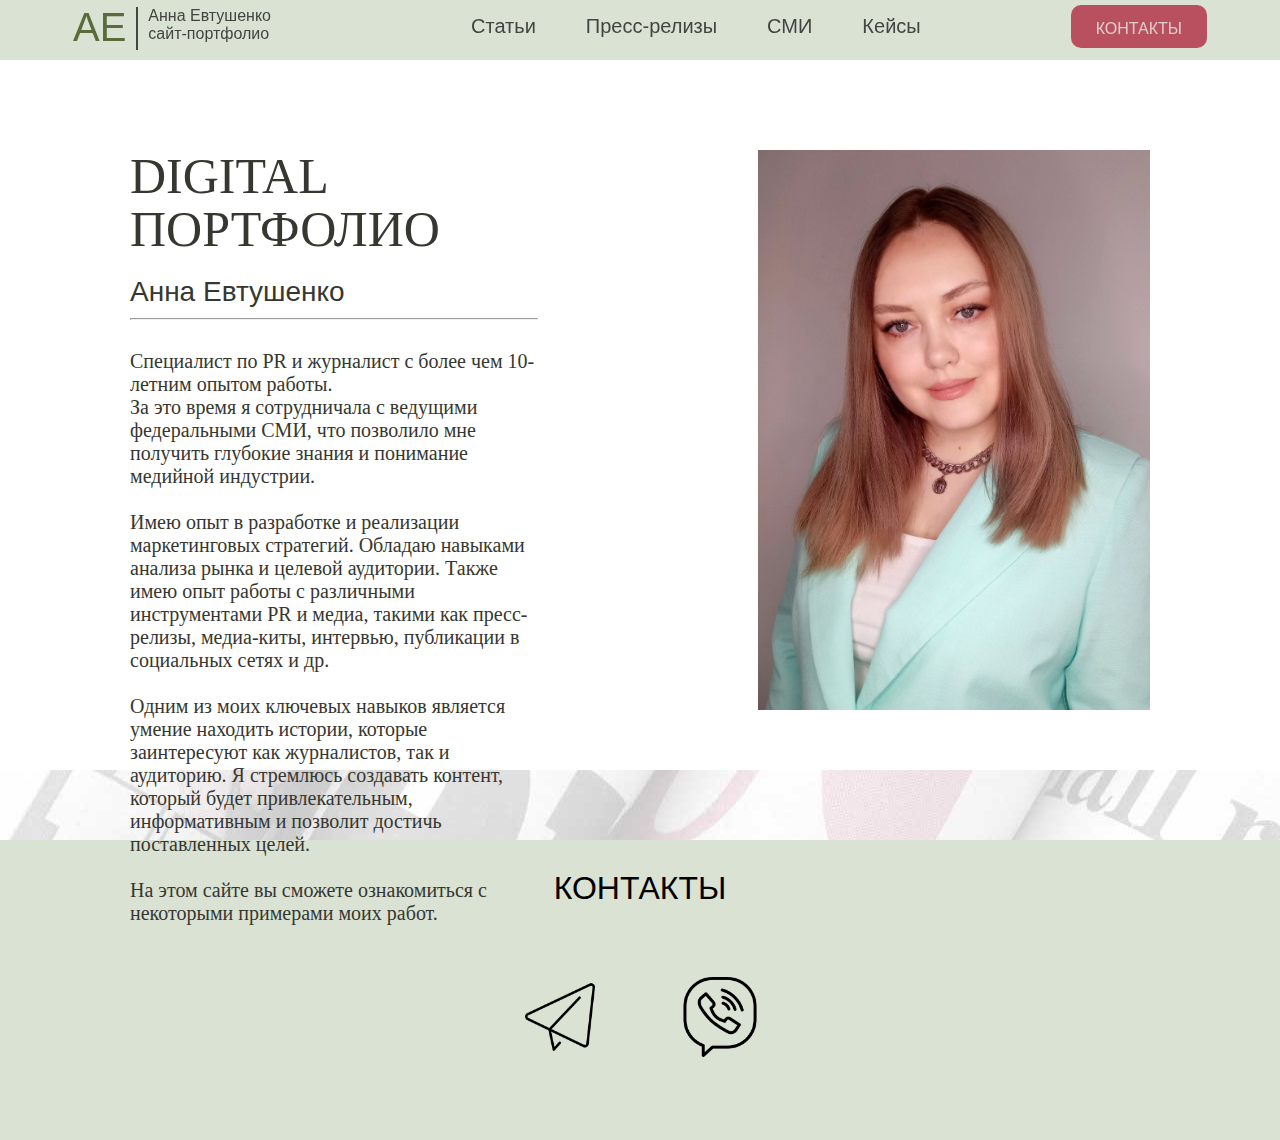
<file: index.html>
<!DOCTYPE html>
<html lang="en">
<head>
    <meta charset="UTF-8">
    <meta http-equiv="X-UA-Compatible" content="IE=edge">
    <meta name="viewport" content="width=device-width, initial-scale=1.0">
    <link rel="stylesheet" href="./style.css">
    <title>Главная</title>
</head>
<body>
    <header class="header">
        <div class="conteyner-header">
        <div class="logo">AE</div>
        <div class="verticalLine">
            Анна Евтушенко
           <br> сайт-портфолио
          </div>
        <nav>
            <ul class="navbar">
            
            <a href="./olltext/index.html"><li class="nav-link" href="#">Статьи</li></a>
            <a href="./ollpress/index.html"><li class="nav-link" href="#">Пресс-релизы</li></a>
            <a href="./smi/index.html"><li class="nav-link" href="#">СМИ</li></a>
            <a href="./keys/index.html"><li class="nav-link" href="#">Кейсы</li></a>
           
            </ul>
        </nav>
       <a href="#Contakts"> <button class="phone">
            
            
            <p class="phone-text">контакты</p>
        </button></a>
    </div>
    </header>

    <main>
        <section class="page-1">
            
             <div class="page1-content">
                <img class="foto" src="./foto/my-photo1.jpeg" alt="">
                <div class="text-cont">
                <h1 class="page1-title">DIGITAL ПОРТФОЛИО
                    </h1>
               
                   <p class="page1-title2">
                    Анна Евтушенко
                   </p>
                   <hr>
                   <div class="text"> 
                    Специалист по PR и журналист с более чем 10-летним опытом работы. 
                  <br>  За это время я сотрудничала с ведущими федеральными СМИ, что позволило мне получить глубокие знания и понимание медийной индустрии.

<br> <br> Имею опыт в разработке и реализации маркетинговых стратегий. 
Обладаю навыками анализа рынка и целевой аудитории. 
Также имею опыт работы с различными инструментами PR и медиа, такими как пресс-релизы, медиа-киты, интервью, публикации в социальных сетях и др.
<br><br>
Одним из моих ключевых навыков является умение находить истории, которые заинтересуют как журналистов, так и аудиторию. Я стремлюсь создавать контент, который будет привлекательным, 
информативным и позволит достичь поставленных целей.
<br> <br>  На этом сайте вы сможете ознакомиться с некоторыми примерами моих работ.
                    
                </div>
                </div>
                
             </div>
        </section>

        <div class="page-1-1"></div>

        
    </main>

    <footer id="Contakts"  class="footer">
        <div class="page2-title">КОНТАКТЫ</div>
        <div class="footer-cont">
          <a href="https://t.me/AnnaEart"><img class="footer-img" src="./foto/free-icon-paper-plane-8010318.png" alt=""></a>  
          <a href="https://wa.me/79611868938"><img class="footer-img" src="./foto/free-icon-viber-160198.png" alt=""></a>  
        </div>
 </footer>
</body>
</html>
</file>
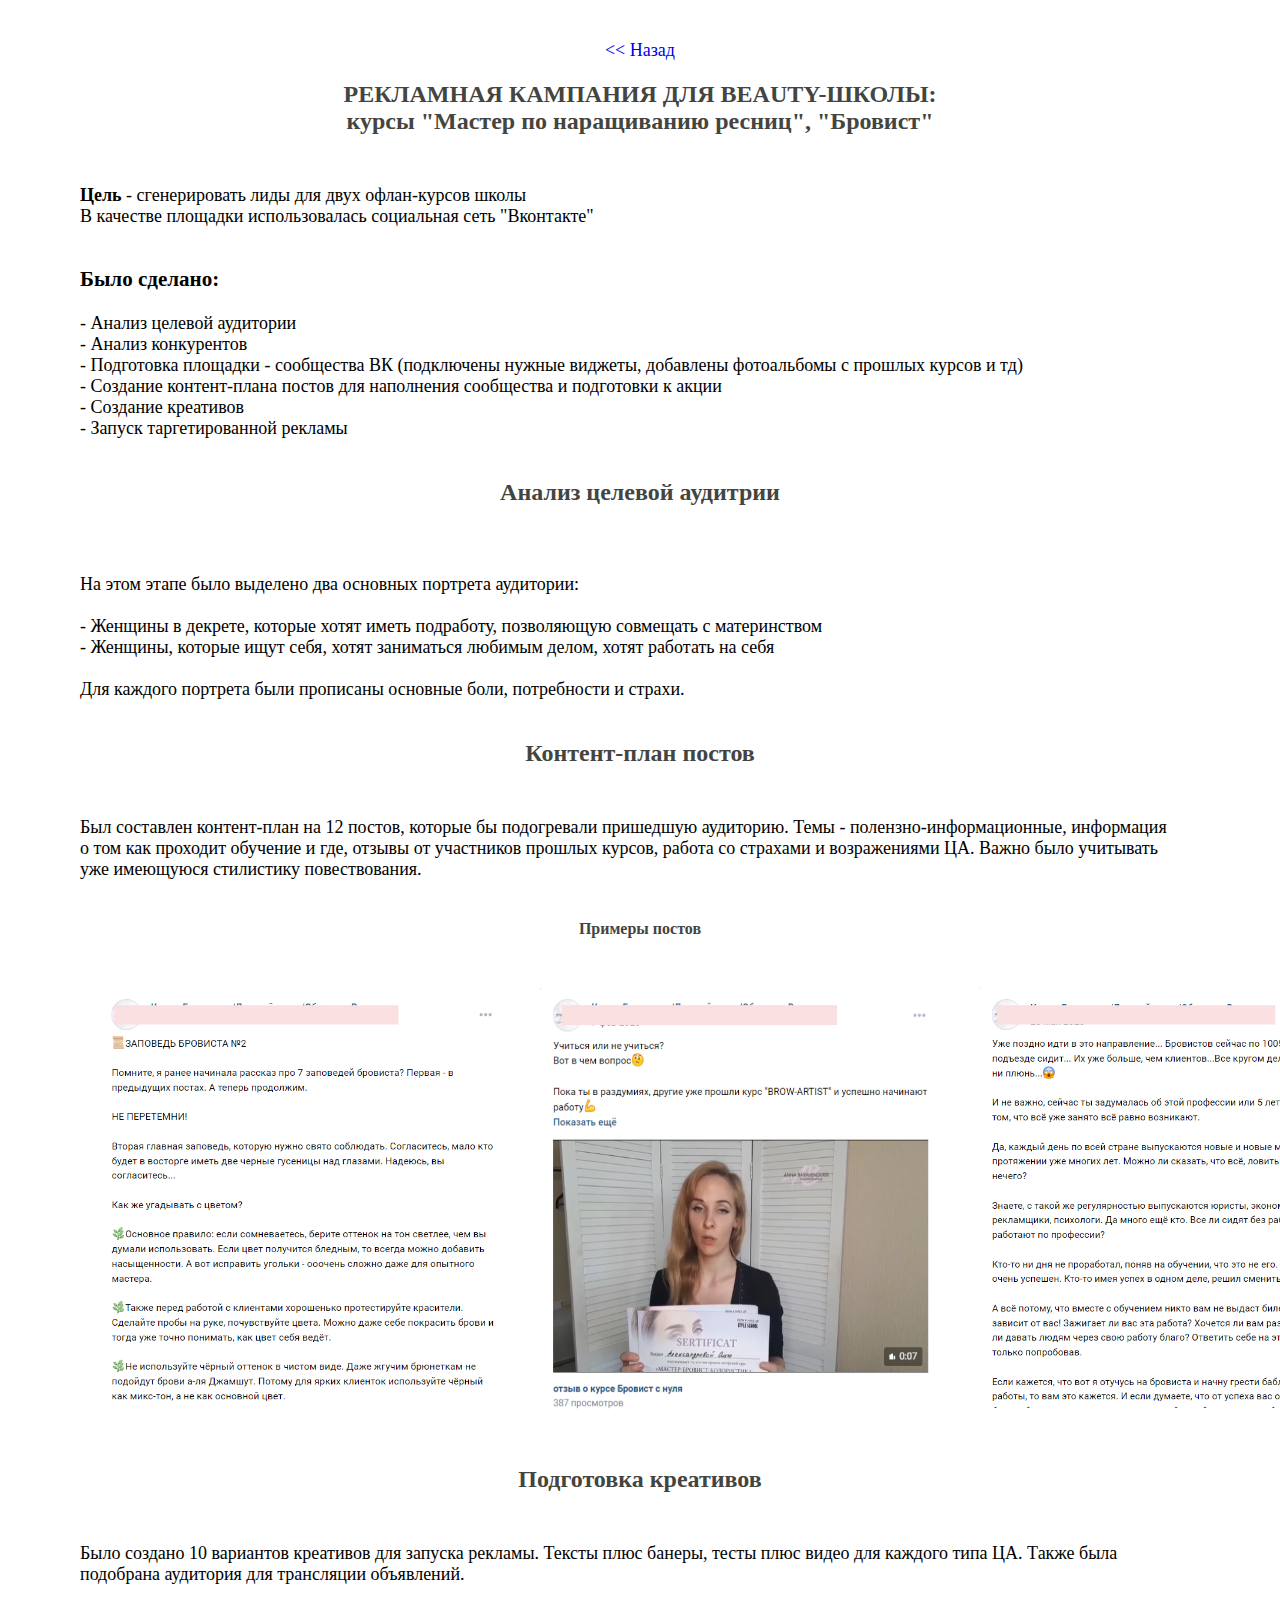
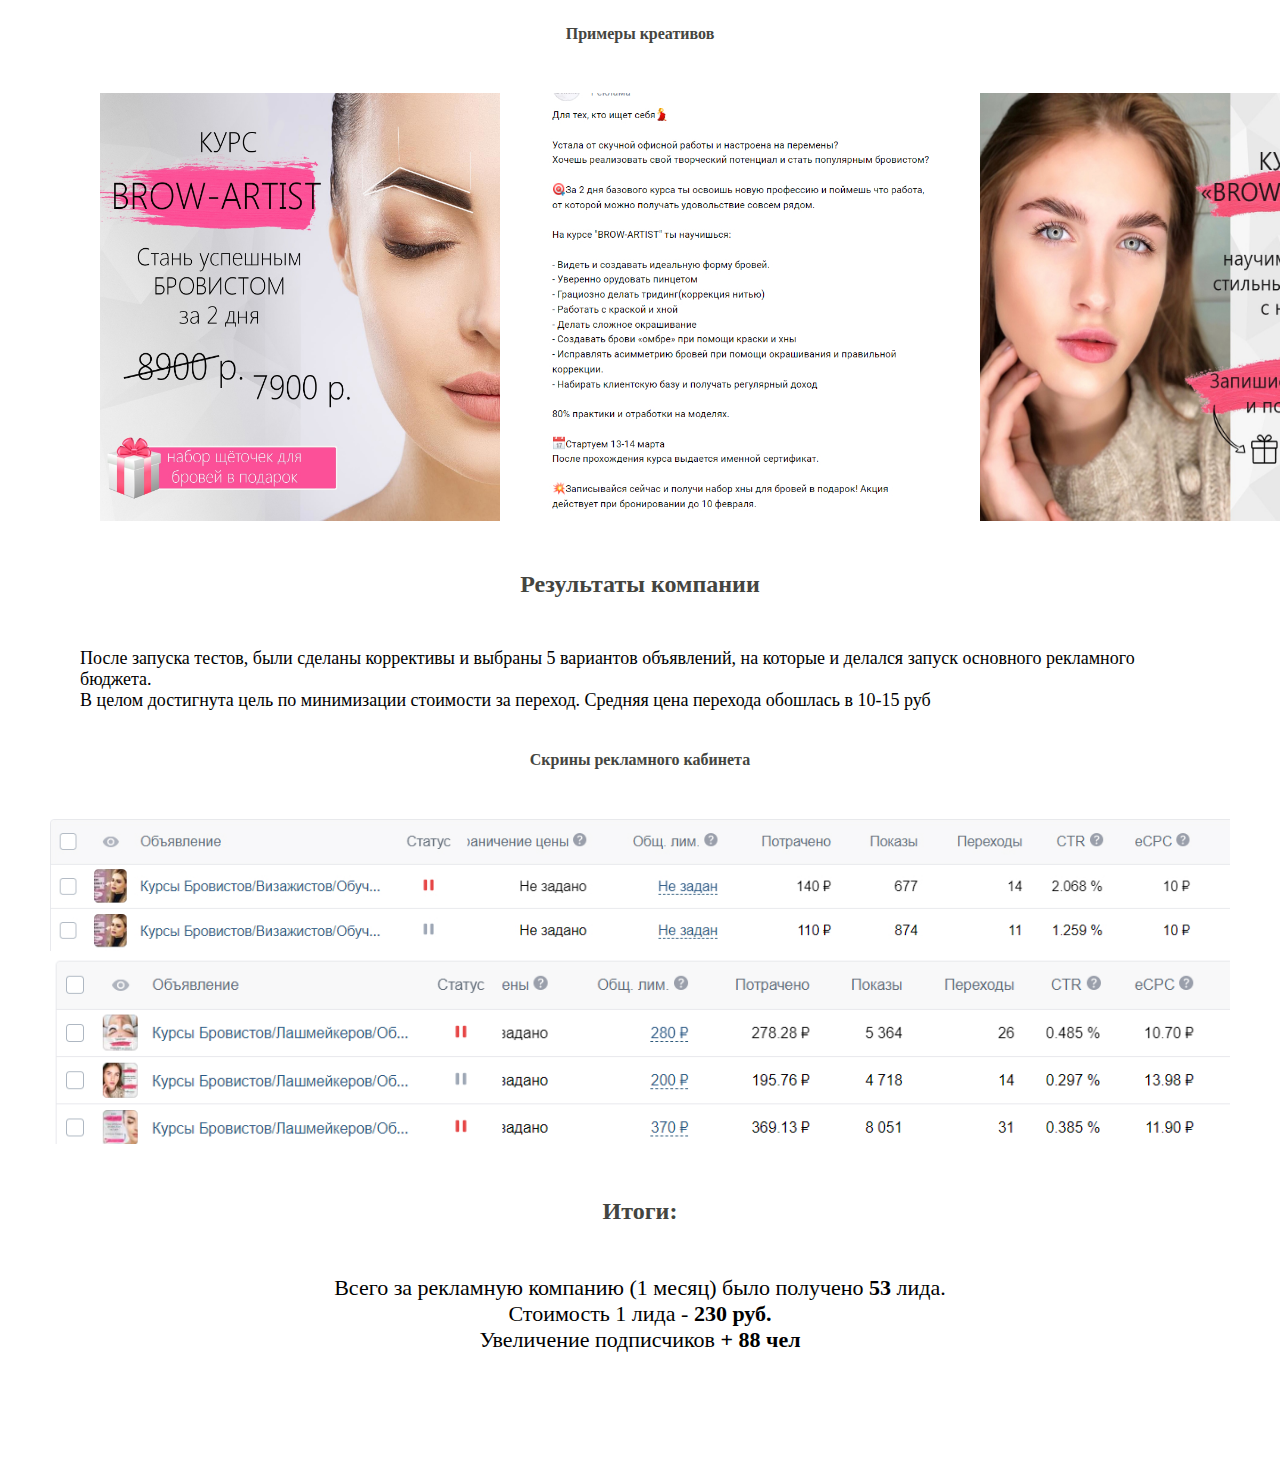
<file: keys/index.html>
<!DOCTYPE html>
<html lang="en">
<head>
    <meta charset="UTF-8">
    <meta http-equiv="X-UA-Compatible" content="IE=edge">
    <meta name="viewport" content="width=device-width, initial-scale=1.0">
    <link rel="stylesheet" href="./style.css">
    <title>Document</title>
</head>
<body>
 <div class="beak"><a  href="../index.html"> << Назад </a></div> 
        
    <h2 class="tytle">РЕКЛАМНАЯ КАМПАНИЯ ДЛЯ BEAUTY-ШКОЛЫ: 
       <br> курсы "Мастер по наращиванию ресниц", "Бровист"</h2>

       <div class="text"> <b> Цель </b> - сгенерировать лиды для двух офлан-курсов школы
       <P>В качестве площадки использовалась социальная сеть "Вконтакте"</P> </div>

       <div class="text"> <h3>Было сделано:</h3>
        <br>
         <ul>
            <li> - Анализ целевой аудитории</li>
            <li> - Анализ конкурентов</li>
            <li>- Подготовка площадки - сообщества ВК
                (подключены нужные виджеты, добавлены фотоальбомы с прошлых курсов и тд) </li>
            <li>- Создание контент-плана постов для наполнения сообщества и подготовки к акции</li>   
            <li>- Создание креативов</li>
            <li>- Запуск таргетированной рекламы</li>
        </ul>
    </div>

    <h2 class="tytle">Анализ целевой аудитрии</h2>
    <br>
    <div class="text">
        На этом этапе было выделено два основных портрета аудитории:
        <br>
        <br> - Женщины в декрете, которые хотят иметь подработу, позволяющую совмещать с материнством
       <br> - Женщины, которые ищут себя, хотят заниматься любимым делом, хотят работать на себя
        <br>
       <br> Для каждого портрета были прописаны основные боли, потребности и страхи.
    </div>
    <h2 class="tytle">Контент-план постов</h2>

    <div class="text"> Был составлен контент-план на 12 постов, которые бы подогревали пришедшую аудиторию.
        Темы - полензно-информационные, информация о том как проходит обучение и где, отзывы от участников прошлых курсов, 
        работа со страхами и возражениями ЦА. Важно было учитывать уже имеющуюся стилистику повествования.
    </div>

    <h4 class="tytle">Примеры постов</h4>
    <div class="hfoto">
        <img class="img" src="./Frame 7.jpg" alt="">
        <img class="img" src="./Frame 5.jpg" alt="">
        <img class="img" src="./Frame 4.jpg" alt="">
    </div>
    <h2 class="tytle">Подготовка креативов</h2>

    <div class="text"> Было создано 10 вариантов креативов для запуска рекламы.
        Тексты плюс банеры, тесты плюс видео для каждого типа ЦА. 
        Также была подобрана аудитория для трансляции объявлений. 
    </div>

    <h4 class="tytle">Примеры креативов</h4>
    <div class="hfoto">
        <img class="img" src="./BRSzb8oZcr8.jpg" alt="">
        <img class="img" src="./image 21.jpg" alt="">
        <img class="img" src="./oiUO4OvBzqE.jpg" alt="">
    </div>

    <h2 class="tytle">Результаты компании</h2>

    <div class="text"> После запуска тестов, были сделаны коррективы 
        и выбраны 5 вариантов объявлений, на которые и делался
         запуск основного рекламного бюджета.
         <br>В целом достигнута цель по минимизации стоимости за переход. 
         Средняя цена перехода обошлась в 10-15 руб
    </div>
    <h4 class="tytle">Скрины рекламного кабинета</h4>
    <div class="hfoto1">
        <img class="" src="./image 17.jpg" alt="">
        <img class="" src="./image 23.png" alt="">
       
    </div>
    <h2 class="tytle">Итоги:</h2>
    <div class="text2"> 
        Всего за рекламную компанию (1 месяц) было получено <b> 53 </b>лида. 
       <br> Стоимость 1 лида - <b> 230 руб. </b>
       <br> Увеличение подписчиков <b> + 88 чел </b>
    </div>
</body>
</html>
</file>
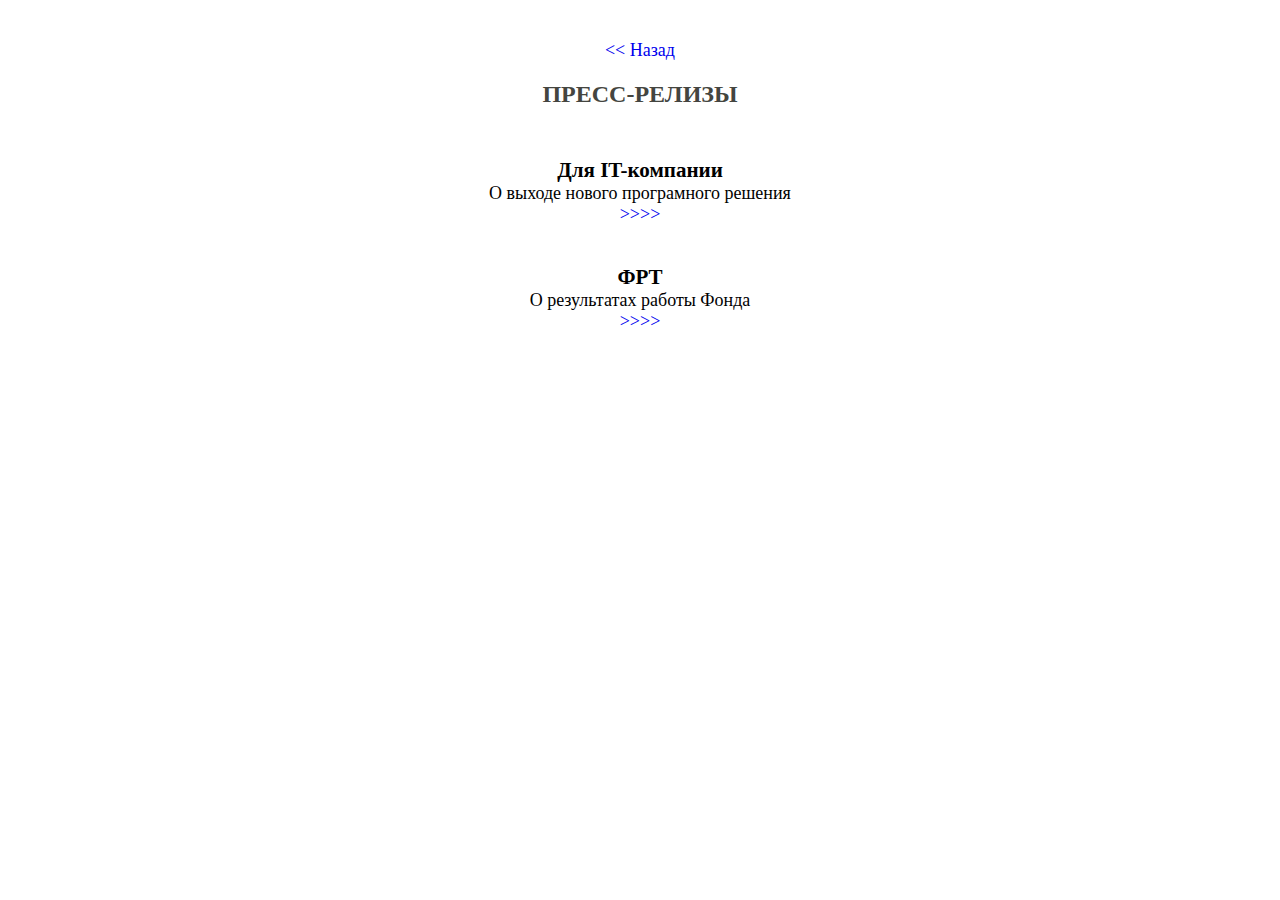
<file: ollpress/index.html>
<!DOCTYPE html>
<html lang="en">
<head>
    <meta charset="UTF-8">
    <meta http-equiv="X-UA-Compatible" content="IE=edge">
    <meta name="viewport" content="width=device-width, initial-scale=1.0">
    <link rel="stylesheet" href="./style.css">
    <title>Document</title>
</head>
<body>
    <div class="beak"><a  href="../index.html"> << Назад </a></div> 
        
    <h2 class="tytle">ПРЕСС-РЕЛИЗЫ 
       </h2>
 <div class="block">
    <div class="text"><h3>Для IT-компании</h3> 
        О выходе нового програмного решения
        <br> <a href="../press1/index.html"> >>>> </a>
    </div>

    <div class="text"><h3>ФРТ</h3> 
         О  результатах работы Фонда
        <br> <a href="../press2/index.html"> >>>> </a>
   </div>

  
 </div>
    
</body>
</html>
</file>
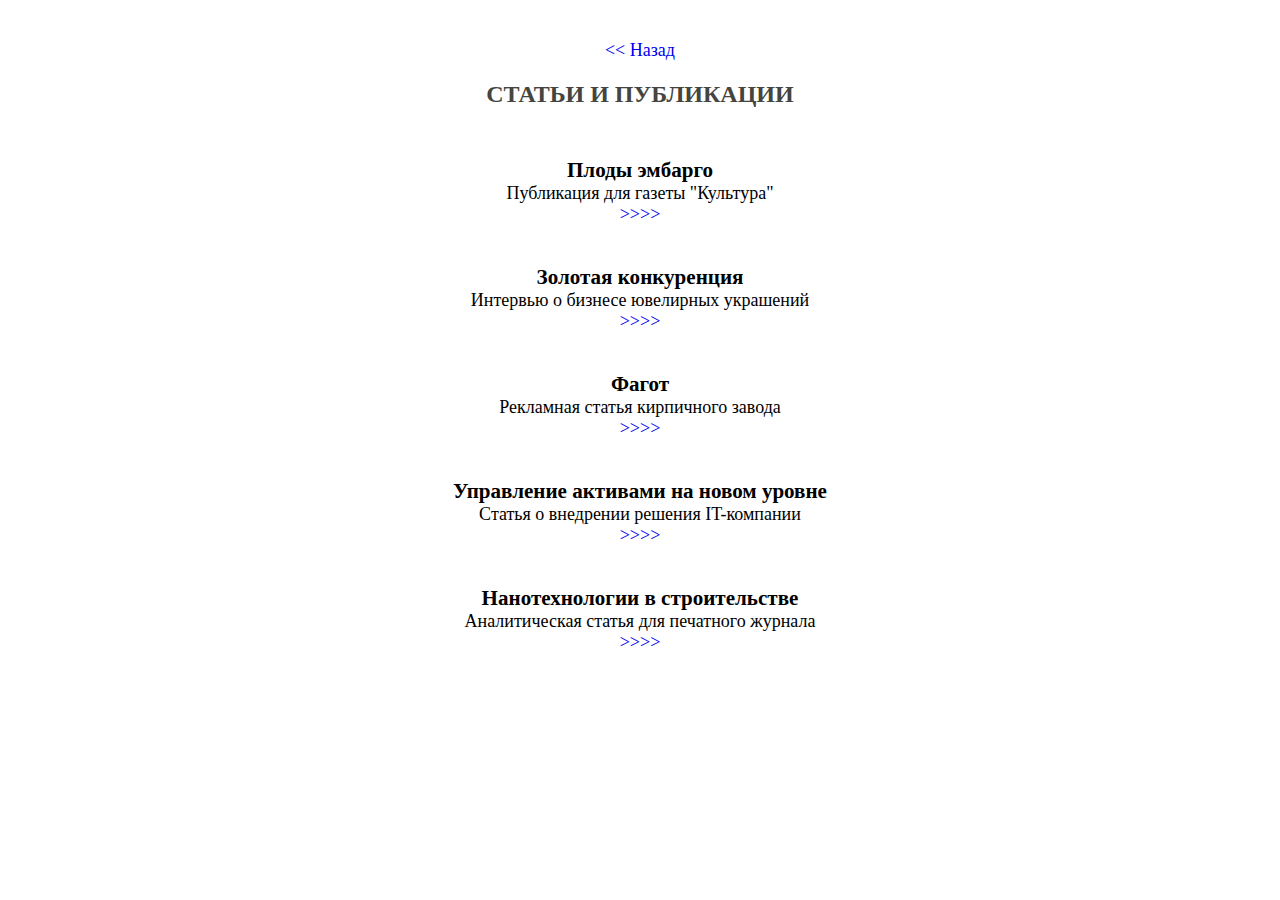
<file: olltext/index.html>
<!DOCTYPE html>
<html lang="en">
<head>
    <meta charset="UTF-8">
    <meta http-equiv="X-UA-Compatible" content="IE=edge">
    <meta name="viewport" content="width=device-width, initial-scale=1.0">
    <link rel="stylesheet" href="./style.css">
    <title>Document</title>
</head>
<body>
    <div class="beak"><a  href="../index.html"> << Назад </a></div> 
        
    <h2 class="tytle">СТАТЬИ И ПУБЛИКАЦИИ 
       </h2>
 <div class="block">
    <div class="text"><h3>Плоды эмбарго </h3> 
         Публикация для газеты "Культура"
         <br> <a href="https://portal-kultura.ru/articles/ekonomika/60145-plody-embargo/"> >>>> </a>
    </div>

    <div class="text"><h3>Золотая конкуренция</h3> 
        Интервью о бизнесе ювелирных украшений
        <br> <a href="../text3/index.html"> >>>> </a>
    </div>

    <div class="text"><h3>Фагот</h3> 
        Рекламная статья кирпичного завода
        <br> <a href="../tekst1/index.html"> >>>> </a>
   </div>

   <div class="text"><h3>Управление активами на новом уровне</h3> 
    Статья о внедрении решения IT-компании
    <br> <a href="../text2/index.html"> >>>> </a>
</div>


<div class="text"><h3>Нанотехнологии в строительстве</h3> 
    Аналитическая статья для печатного журнала
    <br> <a href="../text4/index.html"> >>>> </a>
</div>
 </div>
    
</body>
</html>
</file>
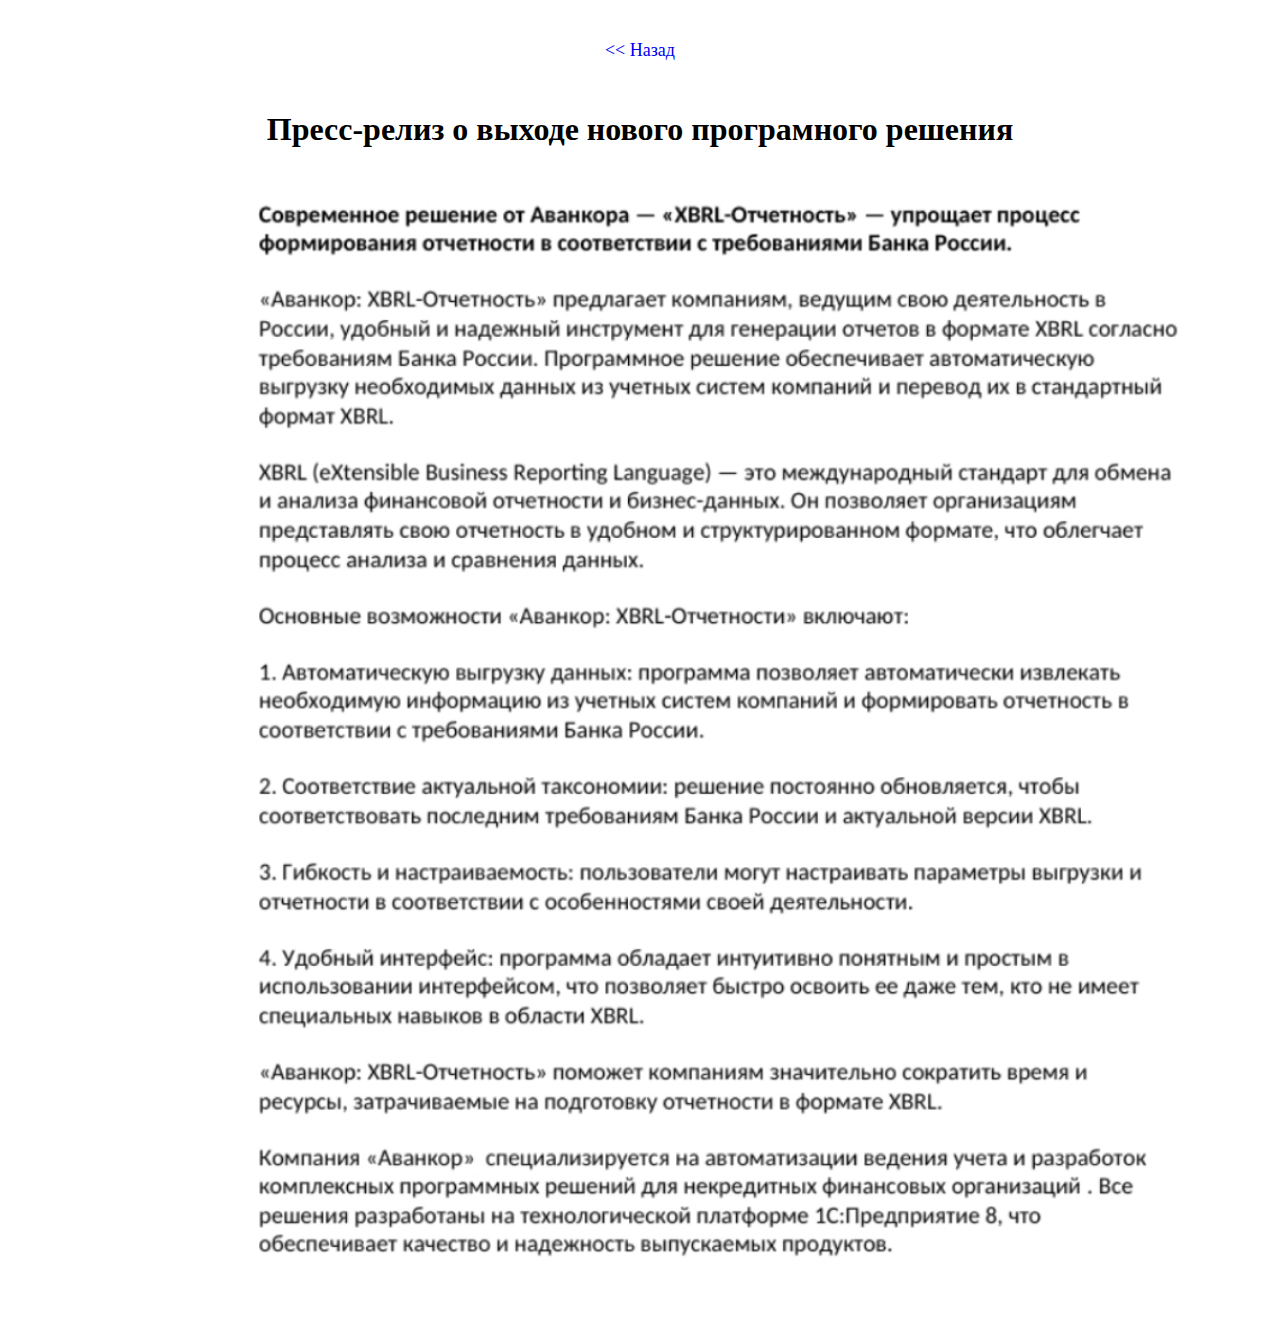
<file: press1/index.html>
<!DOCTYPE html>
<html lang="en">
<head>
    <meta charset="UTF-8">
    <meta http-equiv="X-UA-Compatible" content="IE=edge">
    <meta name="viewport" content="width=device-width, initial-scale=1.0">
    <link rel="stylesheet" href="./style.css">
    <title>Document</title>
</head>
<body>
    <div class="beak"><a  href="../ollpress/index.html"> << Назад </a></div> 
    <h1 class="tytle">Пресс-релиз о выходе нового програмного решения
        
    <img class="img" src="./image 44.jpg" alt="">
    
</body>
</html>
</file>
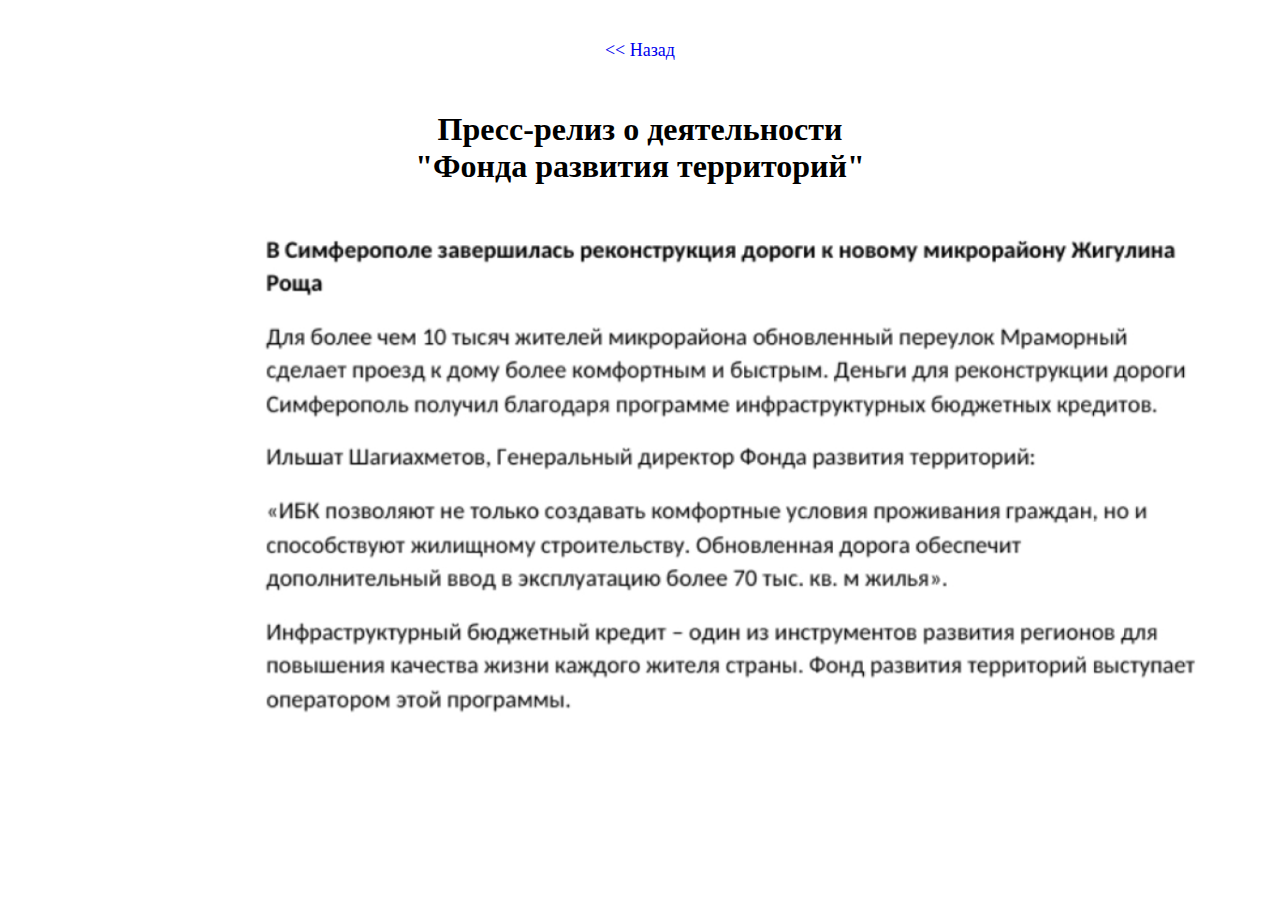
<file: press2/index.html>
<!DOCTYPE html>
<html lang="en">
<head>
    <meta charset="UTF-8">
    <meta http-equiv="X-UA-Compatible" content="IE=edge">
    <meta name="viewport" content="width=device-width, initial-scale=1.0">
    <link rel="stylesheet" href="./style.css">
    <title>Document</title>
</head>
<body>
    <div class="beak"><a  href="../ollpress/index.html"> << Назад </a></div> 
    <h1 class="tytle">Пресс-релиз о деятельности
        <br> "Фонда развития территорий"
        
    <img class="img" src="./image 45.jpg" alt="">
    
</body>
</html>
</file>
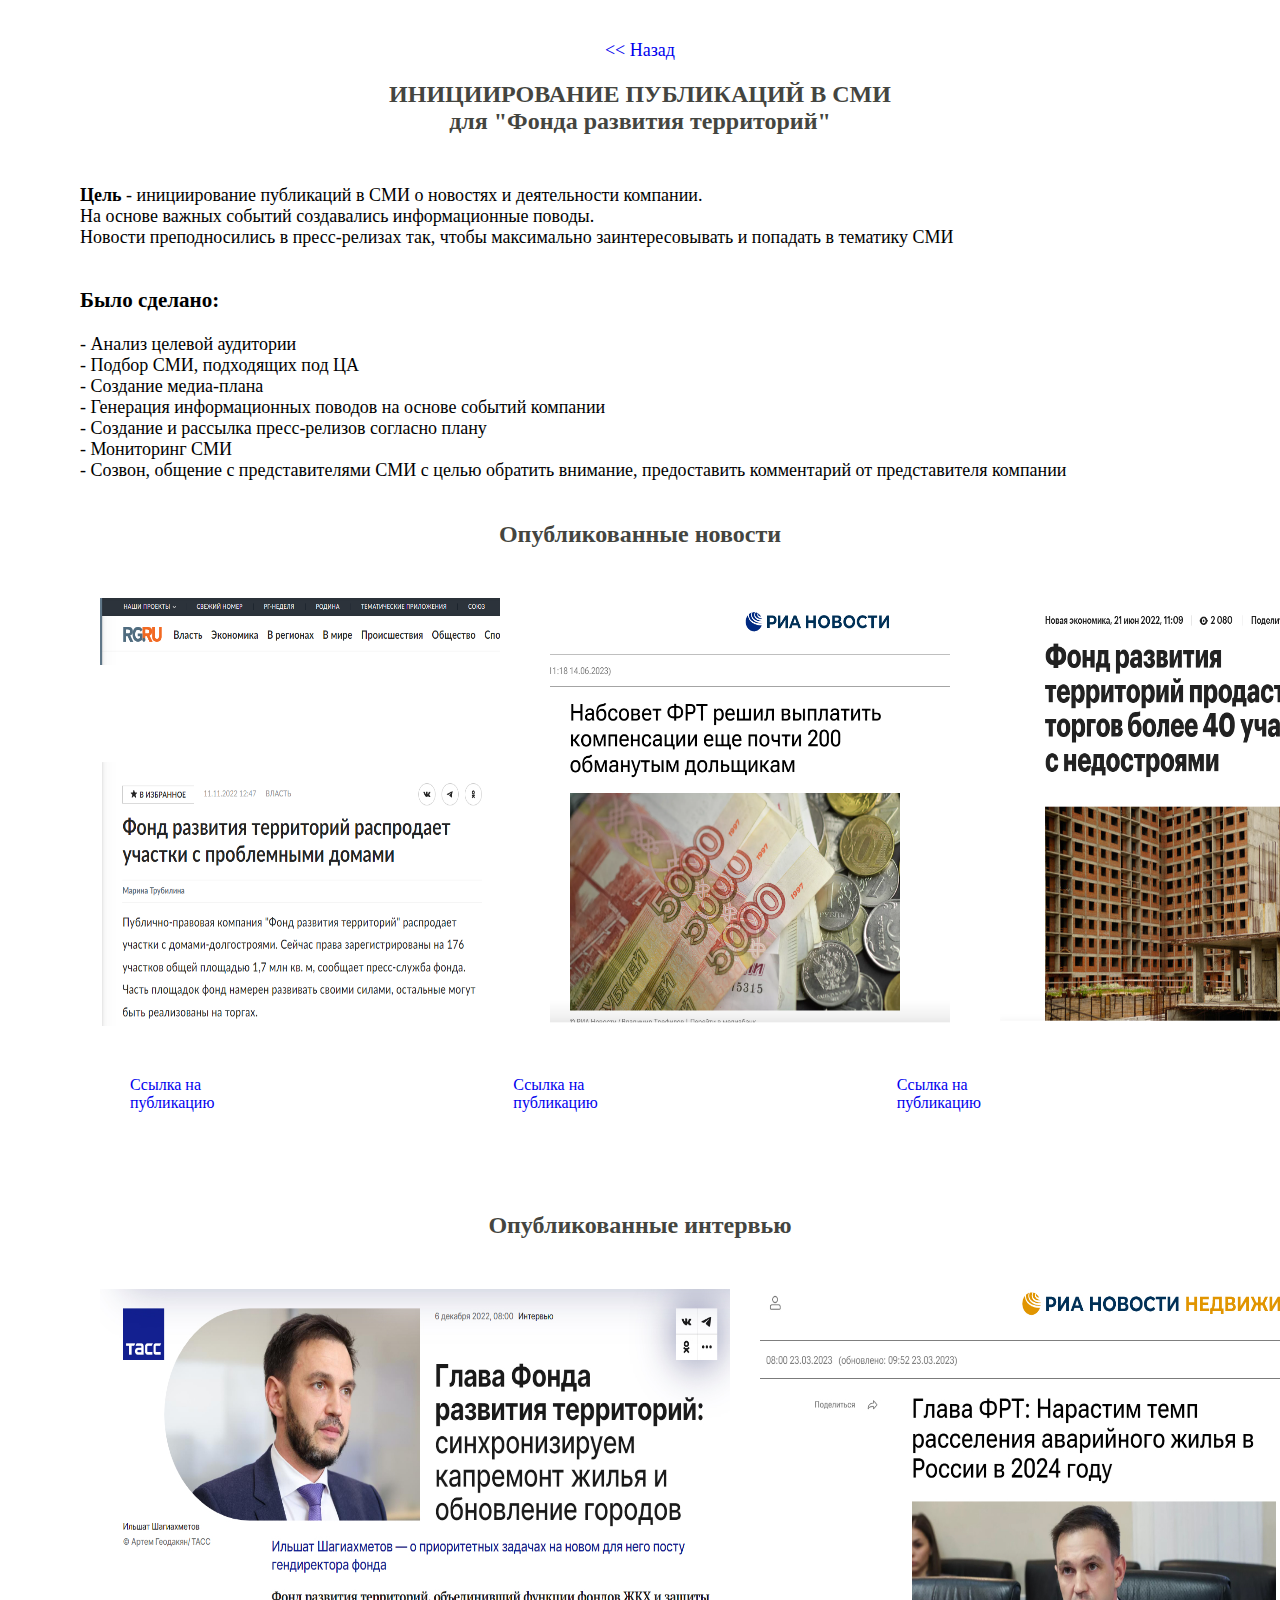
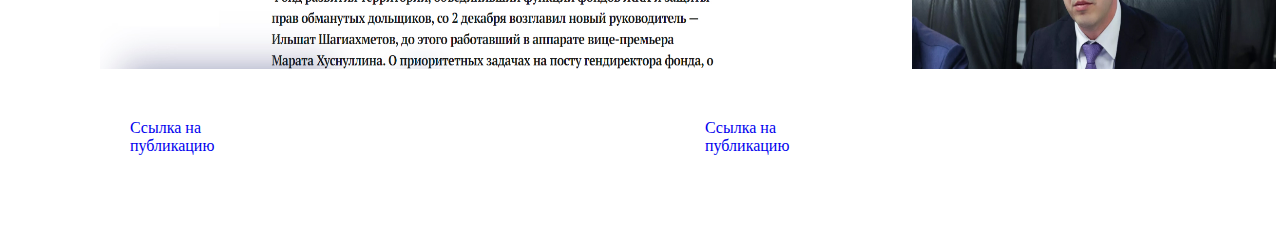
<file: smi/index.html>
<!DOCTYPE html>
<html lang="en">
<head>
    <meta charset="UTF-8">
    <meta http-equiv="X-UA-Compatible" content="IE=edge">
    <meta name="viewport" content="width=device-width, initial-scale=1.0">
    <link rel="stylesheet" href="./style.css">
    <title>Document</title>
</head>
<body>
    <div class="beak"><a  href="../index.html"> << Назад </a></div> 
        
    <h2 class="tytle">ИНИЦИИРОВАНИЕ ПУБЛИКАЦИЙ В СМИ
        <br>для "Фонда развития территорий"
    </h2>
    <div class="text"> <b> Цель </b> - инициирование публикаций в СМИ о новостях и деятельности компании.
        <P>На основе важных событий создавались информационные поводы. 
          <br>  Новости преподносились в пресс-релизах так, чтобы максимально заинтересовывать и попадать в тематику СМИ</P> </div>
            
         <div class="text"> <h3>Было сделано:</h3>
        <br>
         <ul>
            <li> - Анализ целевой аудитории</li>
            <li> - Подбор СМИ, подходящих под ЦА</li>
            <li>- Создание медиа-плана </li>
            <li>- Генерация информационных поводов на основе событий компании</li>   
            <li>- Создание и рассылка пресс-релизов согласно плану</li>
            <li>- Мониторинг СМИ </li>
            <li>- Созвон, общение с представителями СМИ с целью обратить внимание, 
                предоставить комментарий от представителя компании</li>
        </ul>
    </div>

    <h2 class="tytle">Опубликованные новости</h2>
    <div class="hfoto">
        <img class="img" src="./Frame 8.png" alt="">
        <img class="img" src="./image 34.png" alt="">
        <img class="img" src="./image 35.png" alt="">
    </div>
    <div class="skren">
        <a href="https://rg.ru/2022/11/11/reg-pfo/fond-razvitiia-territorij-rasprodaet-uchastki-s-problemnymi-domami.html">Ссылка на публикацию</a>
        <a href="https://ria.ru/20230614/frt-1877980539.html">Ссылка на публикацию</a>
        <a href="https://www.rbc.ru/rbcfreenews/62b179c69a794798836585fb">Ссылка на публикацию</a>
    </div>

    <h2 class="tytle">Опубликованные интервью</h2>
    <div class="hfoto">
        <img class="img1" src="./Frame 9.jpg" alt="">
        <img class="img1" src="./image 32.jpg" alt="">
       
    </div>
    <div class="skren2">
        <a href="https://tass.ru/interviews/16505631">Ссылка на публикацию</a>
        <a href="https://realty.ria.ru/20230323/shagiakhmetov-1859840376.html">Ссылка на публикацию</a>
       
    </div>
</body>
</html>
</file>
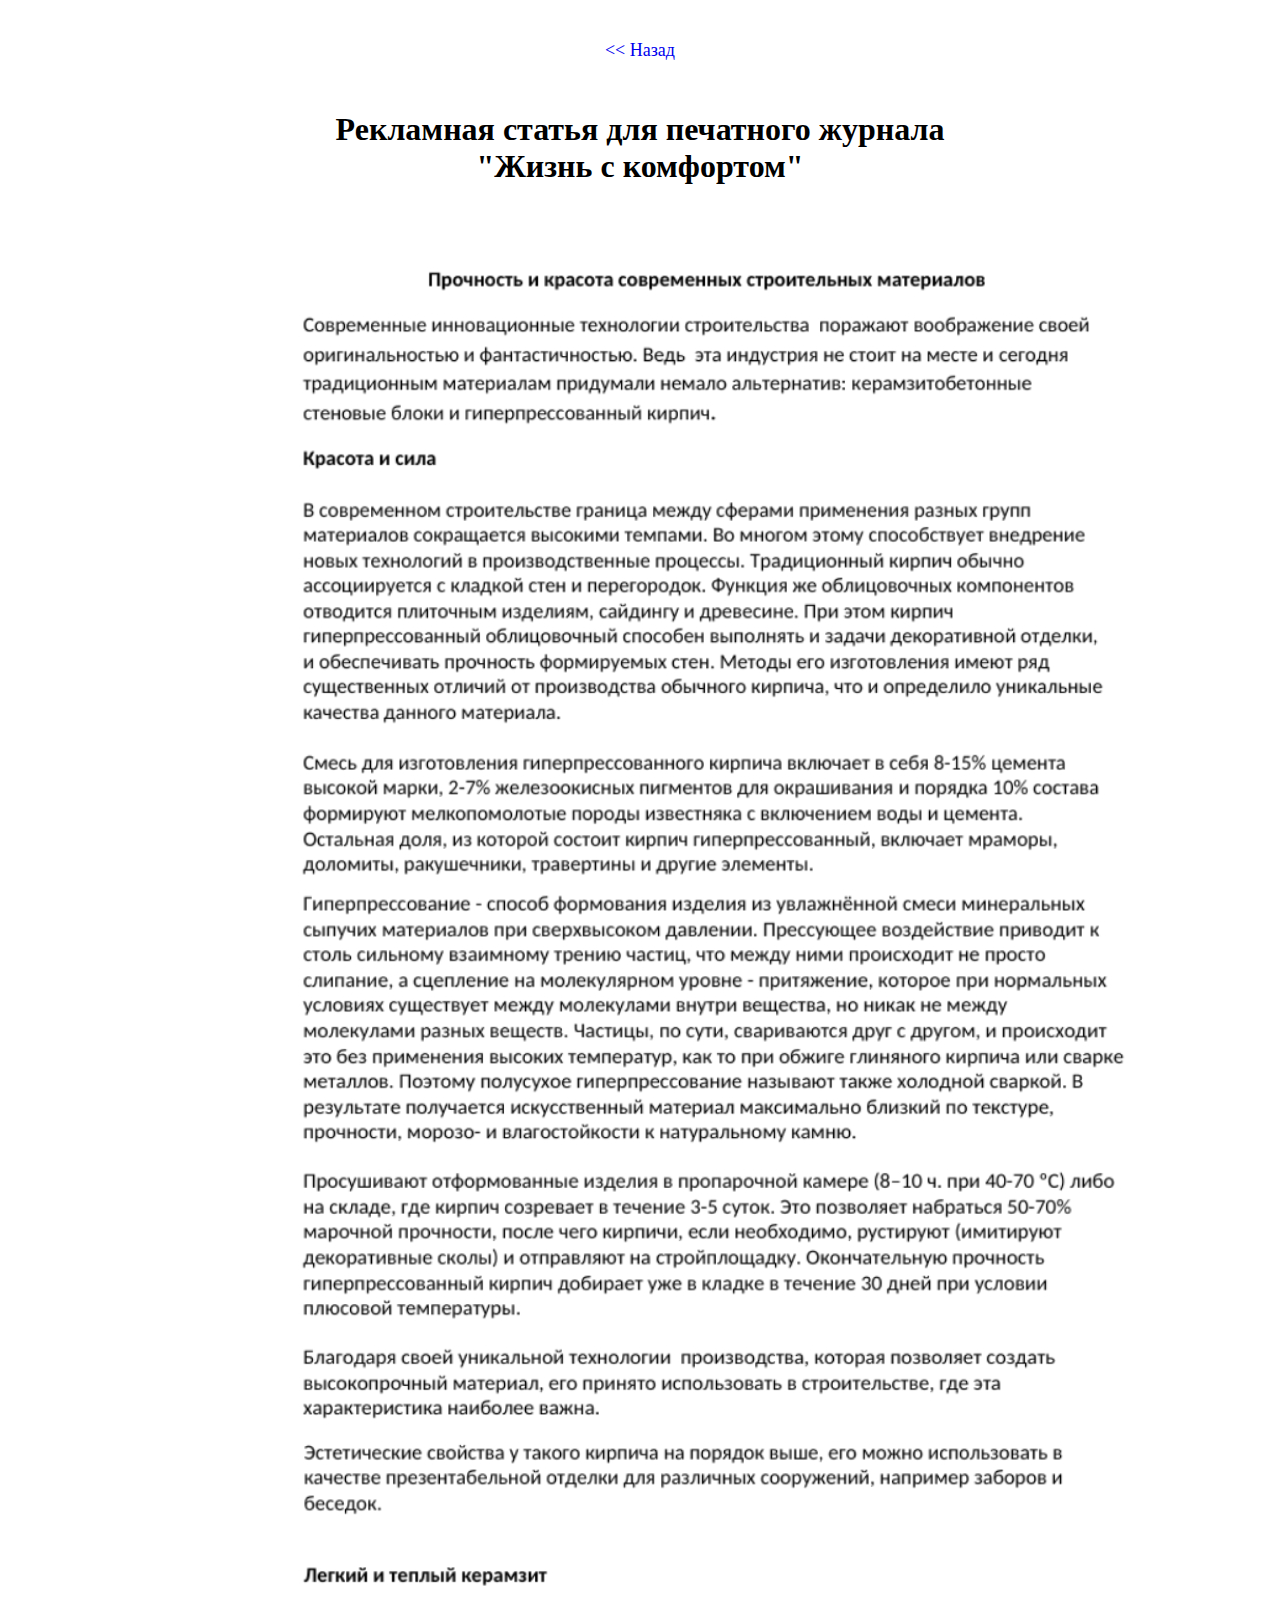
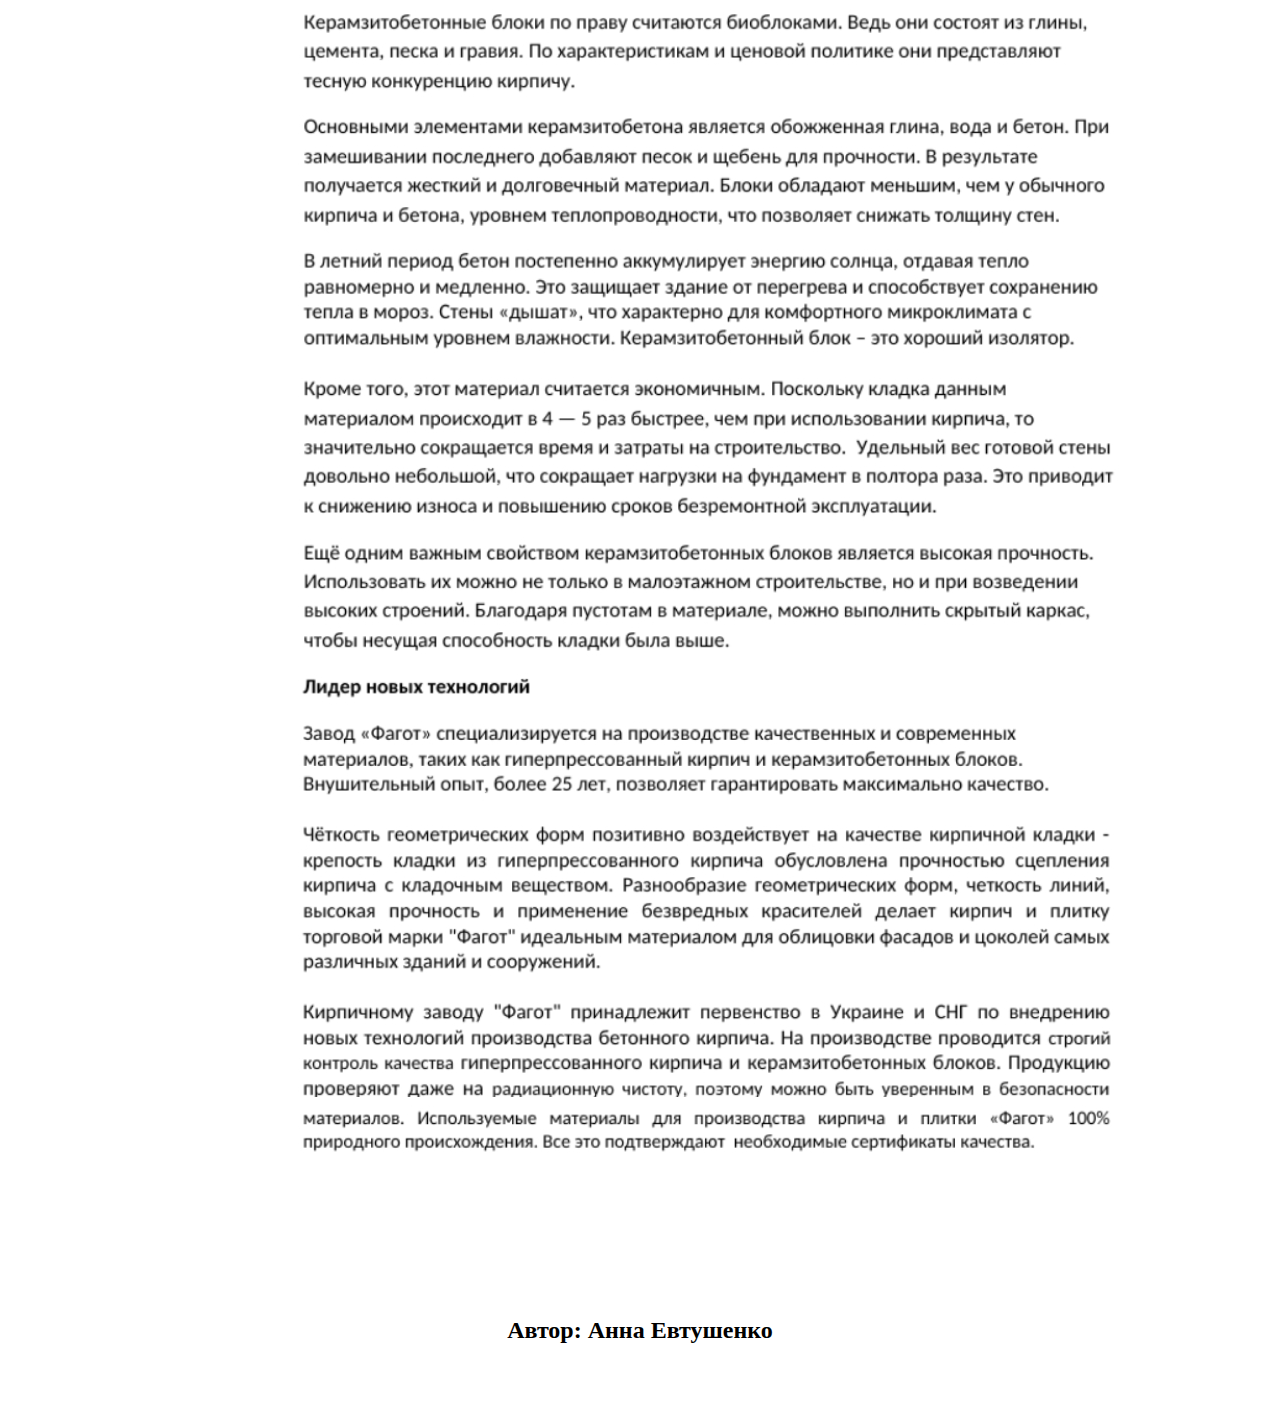
<file: tekst1/index.html>
<!DOCTYPE html>
<html lang="en">
<head>
    <meta charset="UTF-8">
    <meta http-equiv="X-UA-Compatible" content="IE=edge">
    <meta name="viewport" content="width=device-width, initial-scale=1.0">
    <link rel="stylesheet" href="./style.css">
    <title>Document</title>
</head>
<body>
    <div class="beak"><a  href="../olltext/index.html"> << Назад </a></div> 
    <h1 class="tytle">Рекламная статья для печатного журнала 
        <br> "Жизнь с комфортом"</h1>
    <img class="img" src="./Frame 10.jpg" alt="">
    <h2 class="tytle1">Автор: Анна Евтушенко</h2>
</body>
</html>
</file>
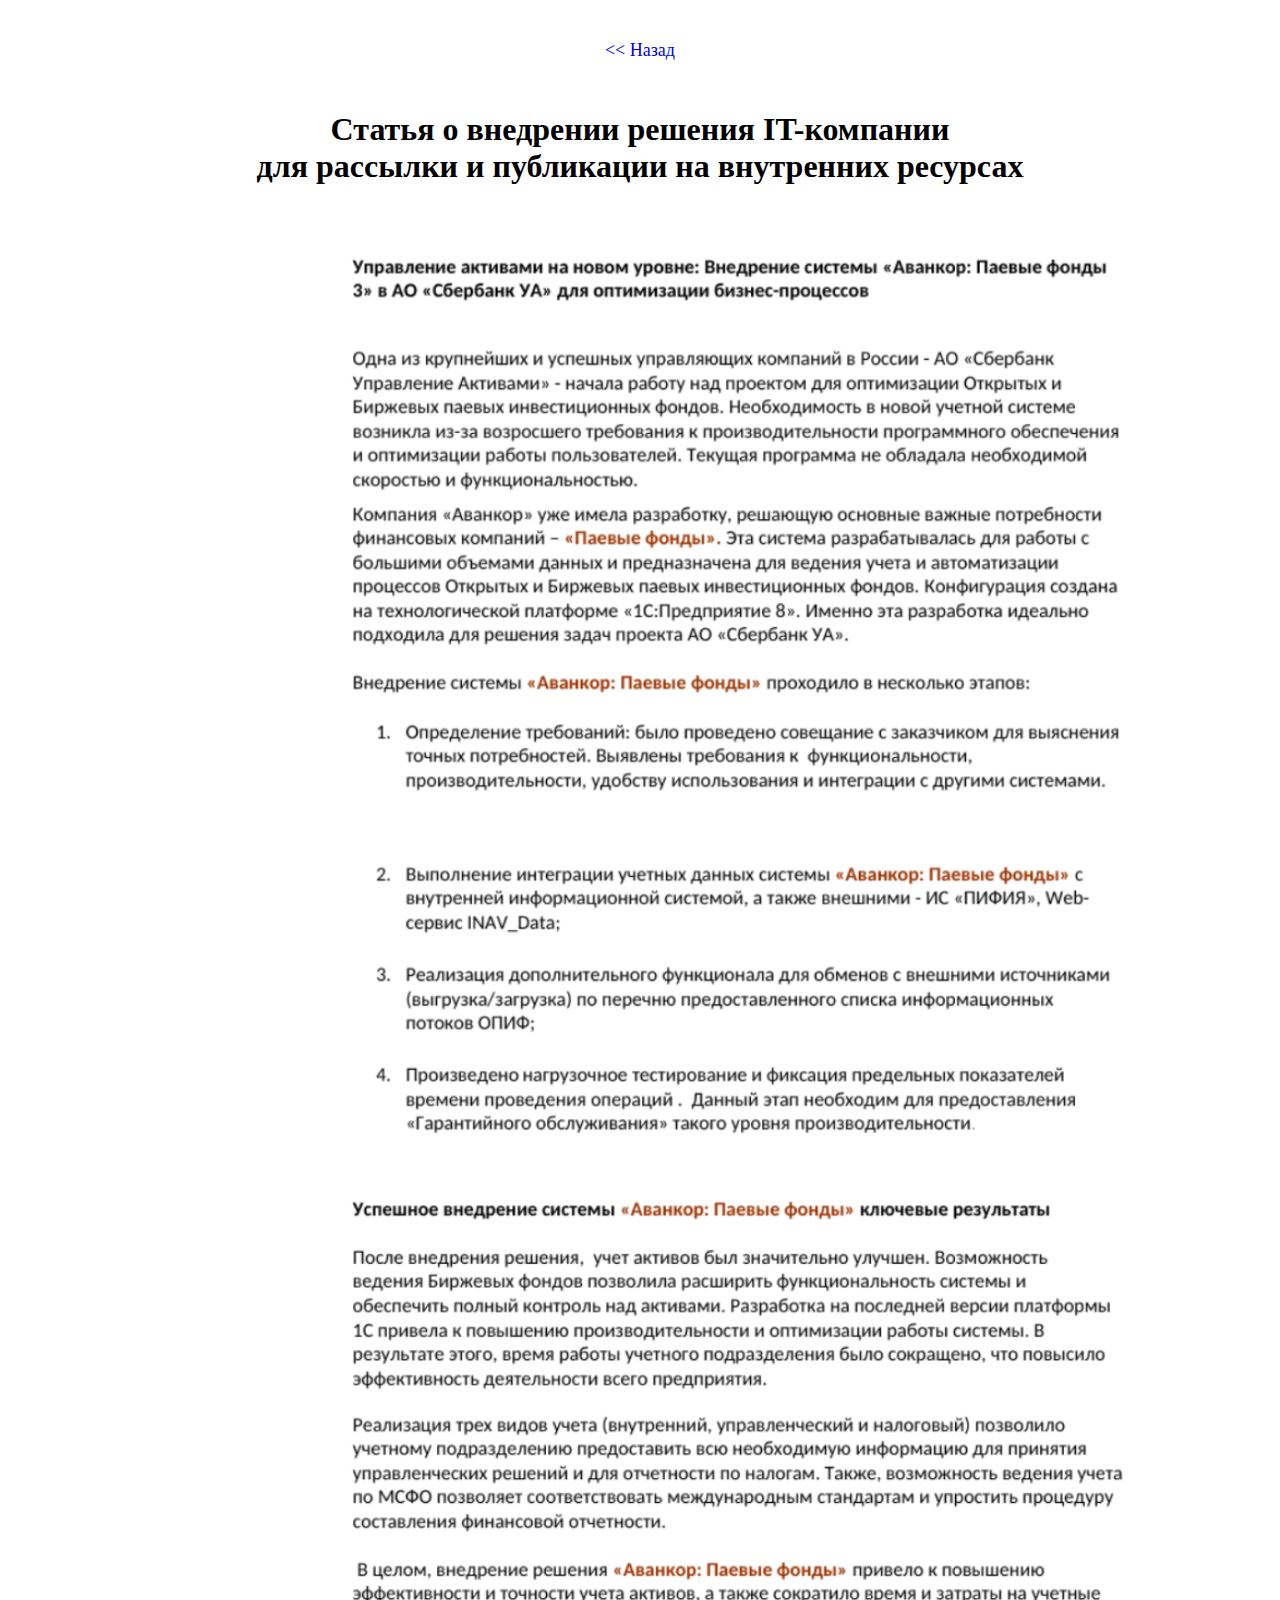
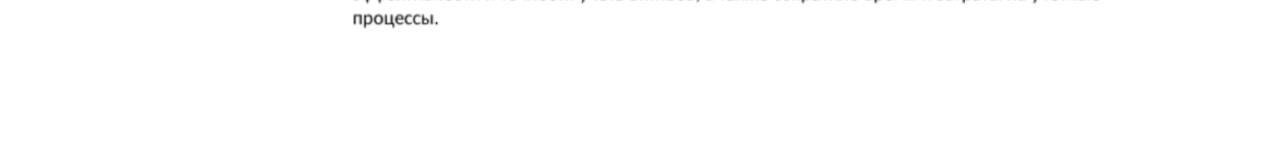
<file: text2/index.html>
<!DOCTYPE html>
<html lang="en">
<head>
    <meta charset="UTF-8">
    <meta http-equiv="X-UA-Compatible" content="IE=edge">
    <meta name="viewport" content="width=device-width, initial-scale=1.0">
    <link rel="stylesheet" href="./style.css">
    <title>Document</title>
</head>
<body>
    <div class="beak"><a  href="../olltext/index.html"> << Назад </a></div>
    <h1 class="tytle">Статья о внедрении решения IT-компании 
        <br> для рассылки и публикации на внутренних ресурсах</h1>
    <img class="img" src="./Frame 11.jpg" alt="">
   
</body>
</html>
</file>
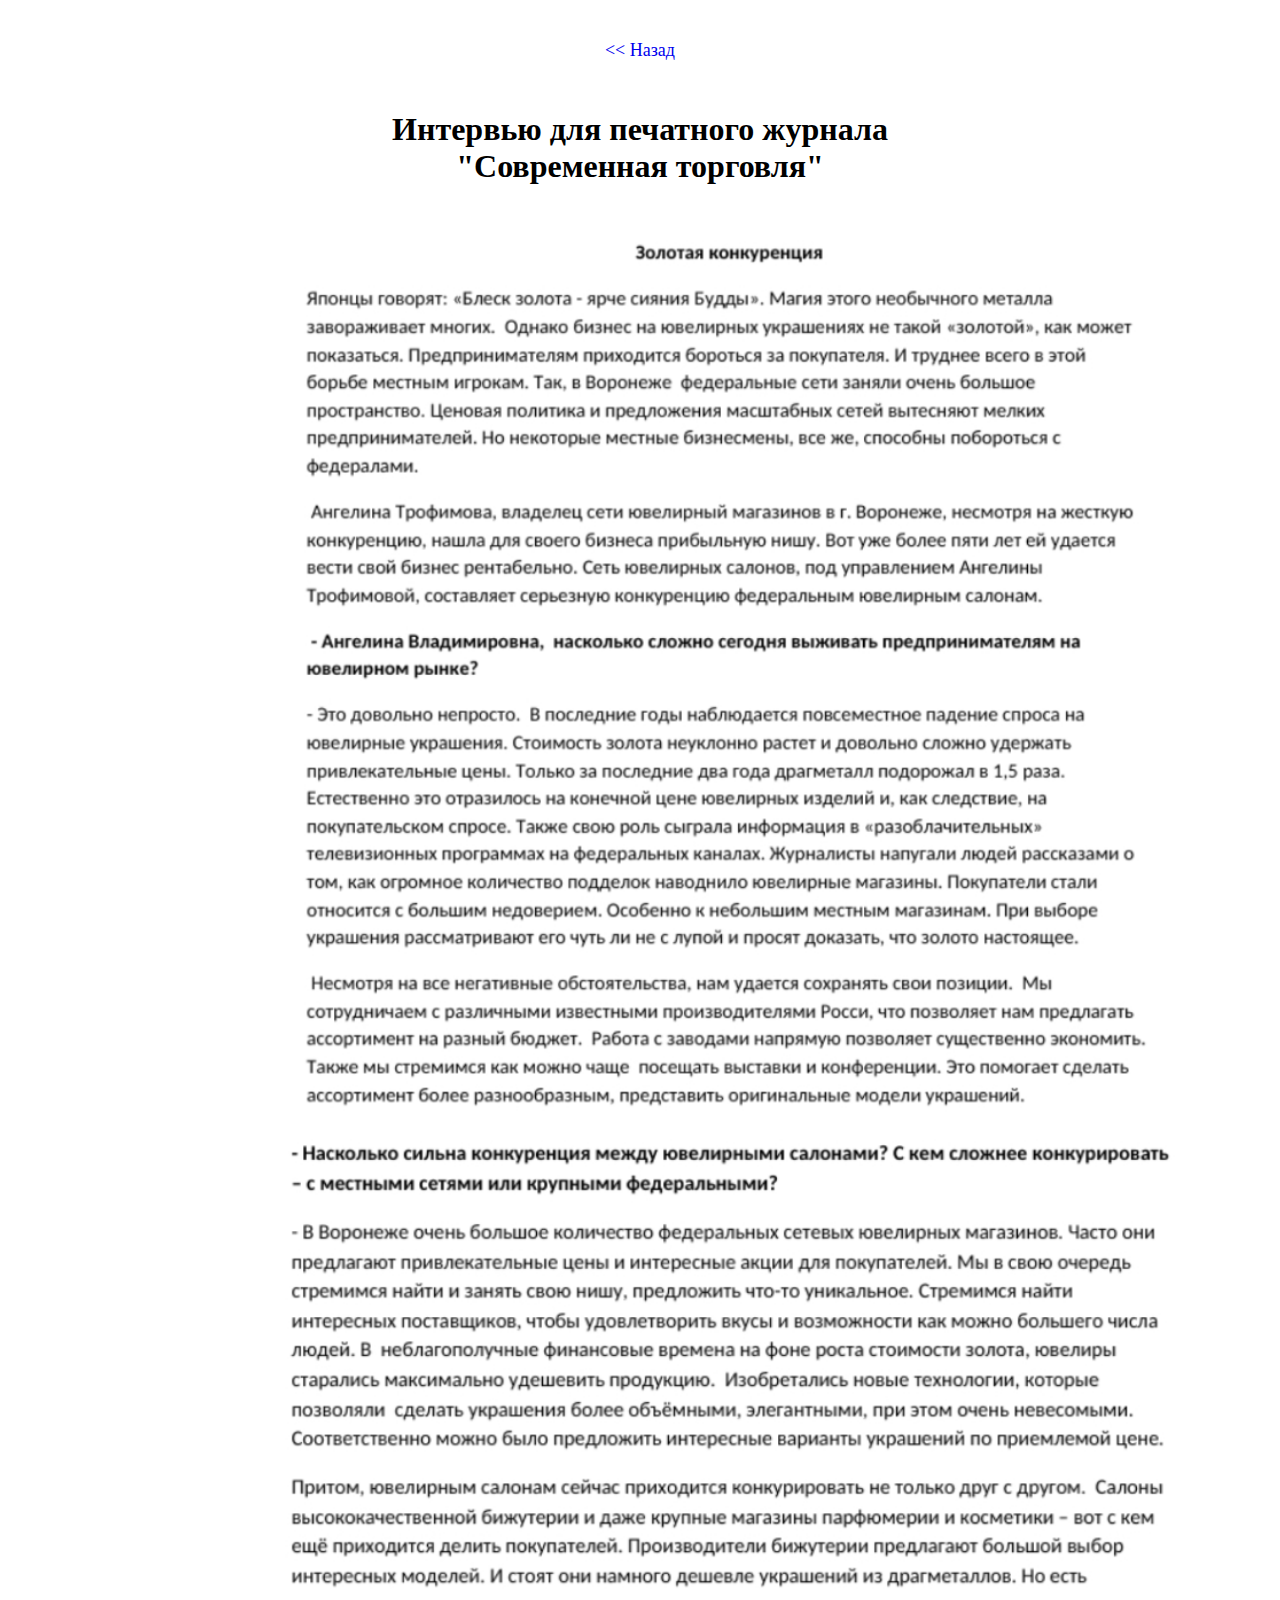
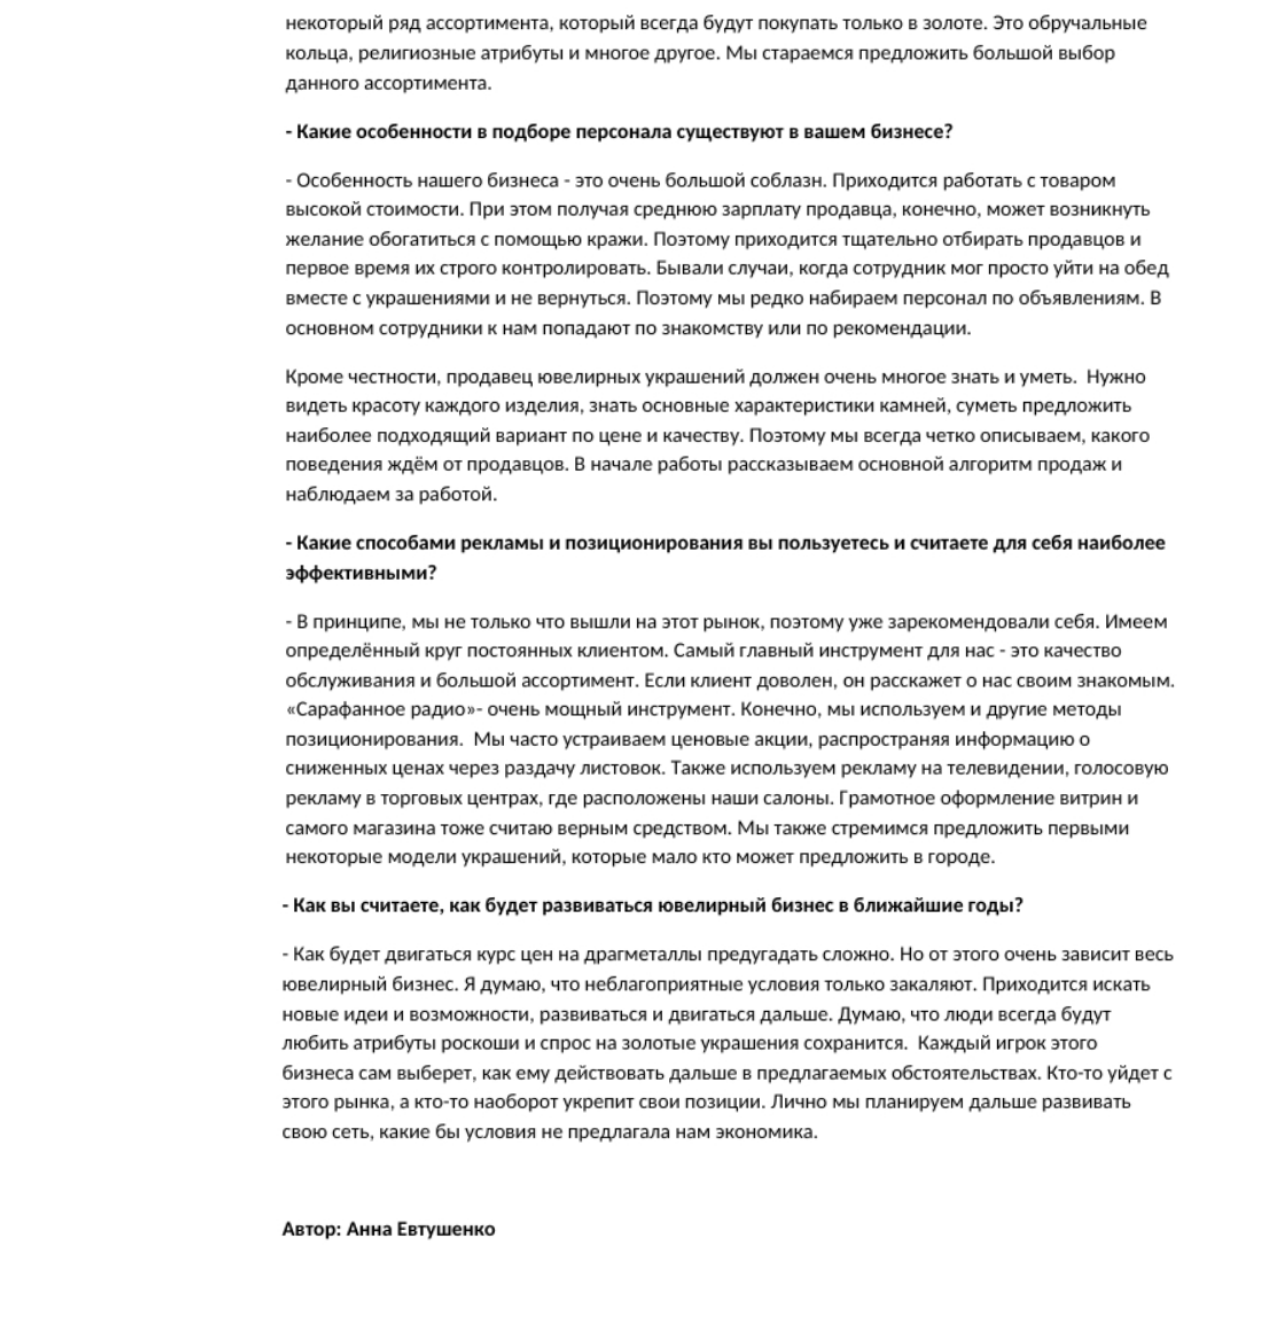
<file: text3/index.html>
<!DOCTYPE html>
<html lang="en">
<head>
    <meta charset="UTF-8">
    <meta http-equiv="X-UA-Compatible" content="IE=edge">
    <meta name="viewport" content="width=device-width, initial-scale=1.0">
    <link rel="stylesheet" href="./style.css">
    <title>Document</title>
</head>
<body>
    <div class="beak"><a  href="../olltext/index.html"> << Назад </a></div>
    <h1 class="tytle">Интервью для печатного журнала 
        <br> "Современная торговля"</h1>
    <img class="img" src="./Золотая конкуренция.jpg" alt="">
    </body>
</html>
</file>
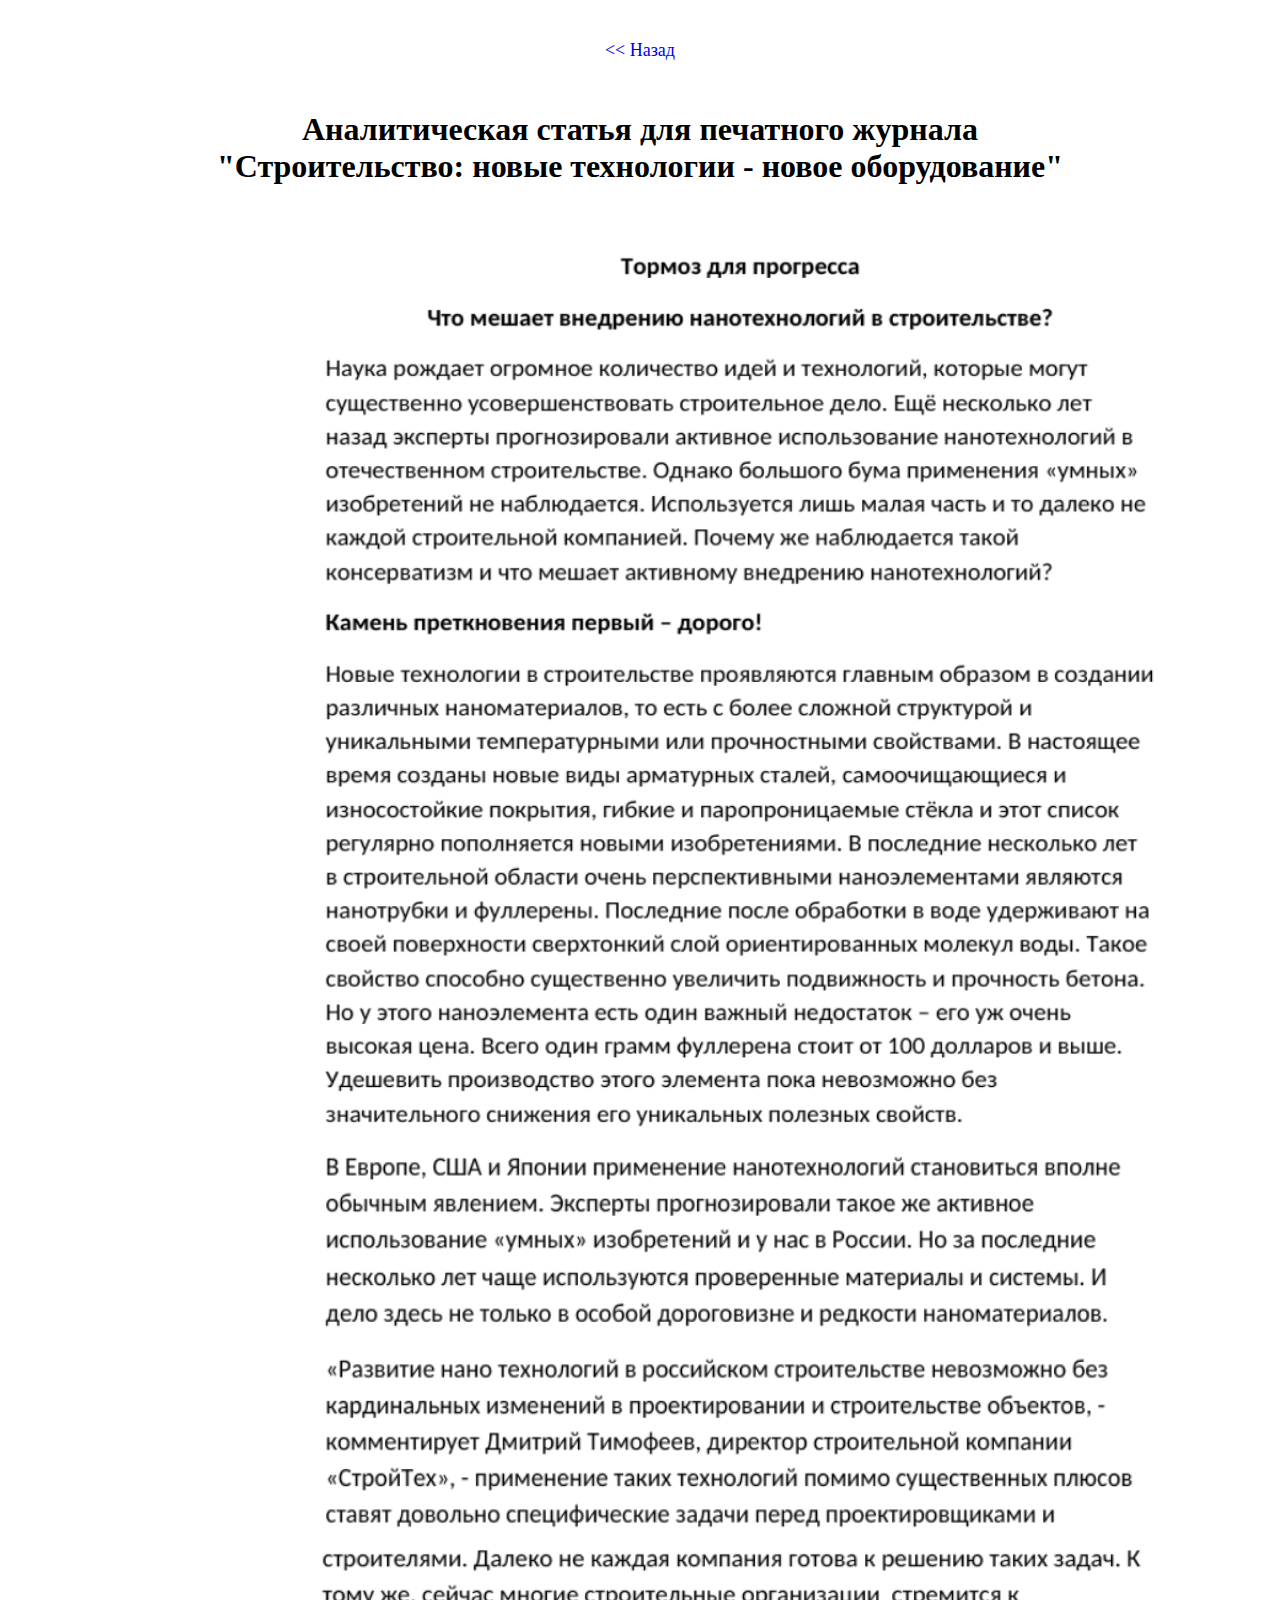
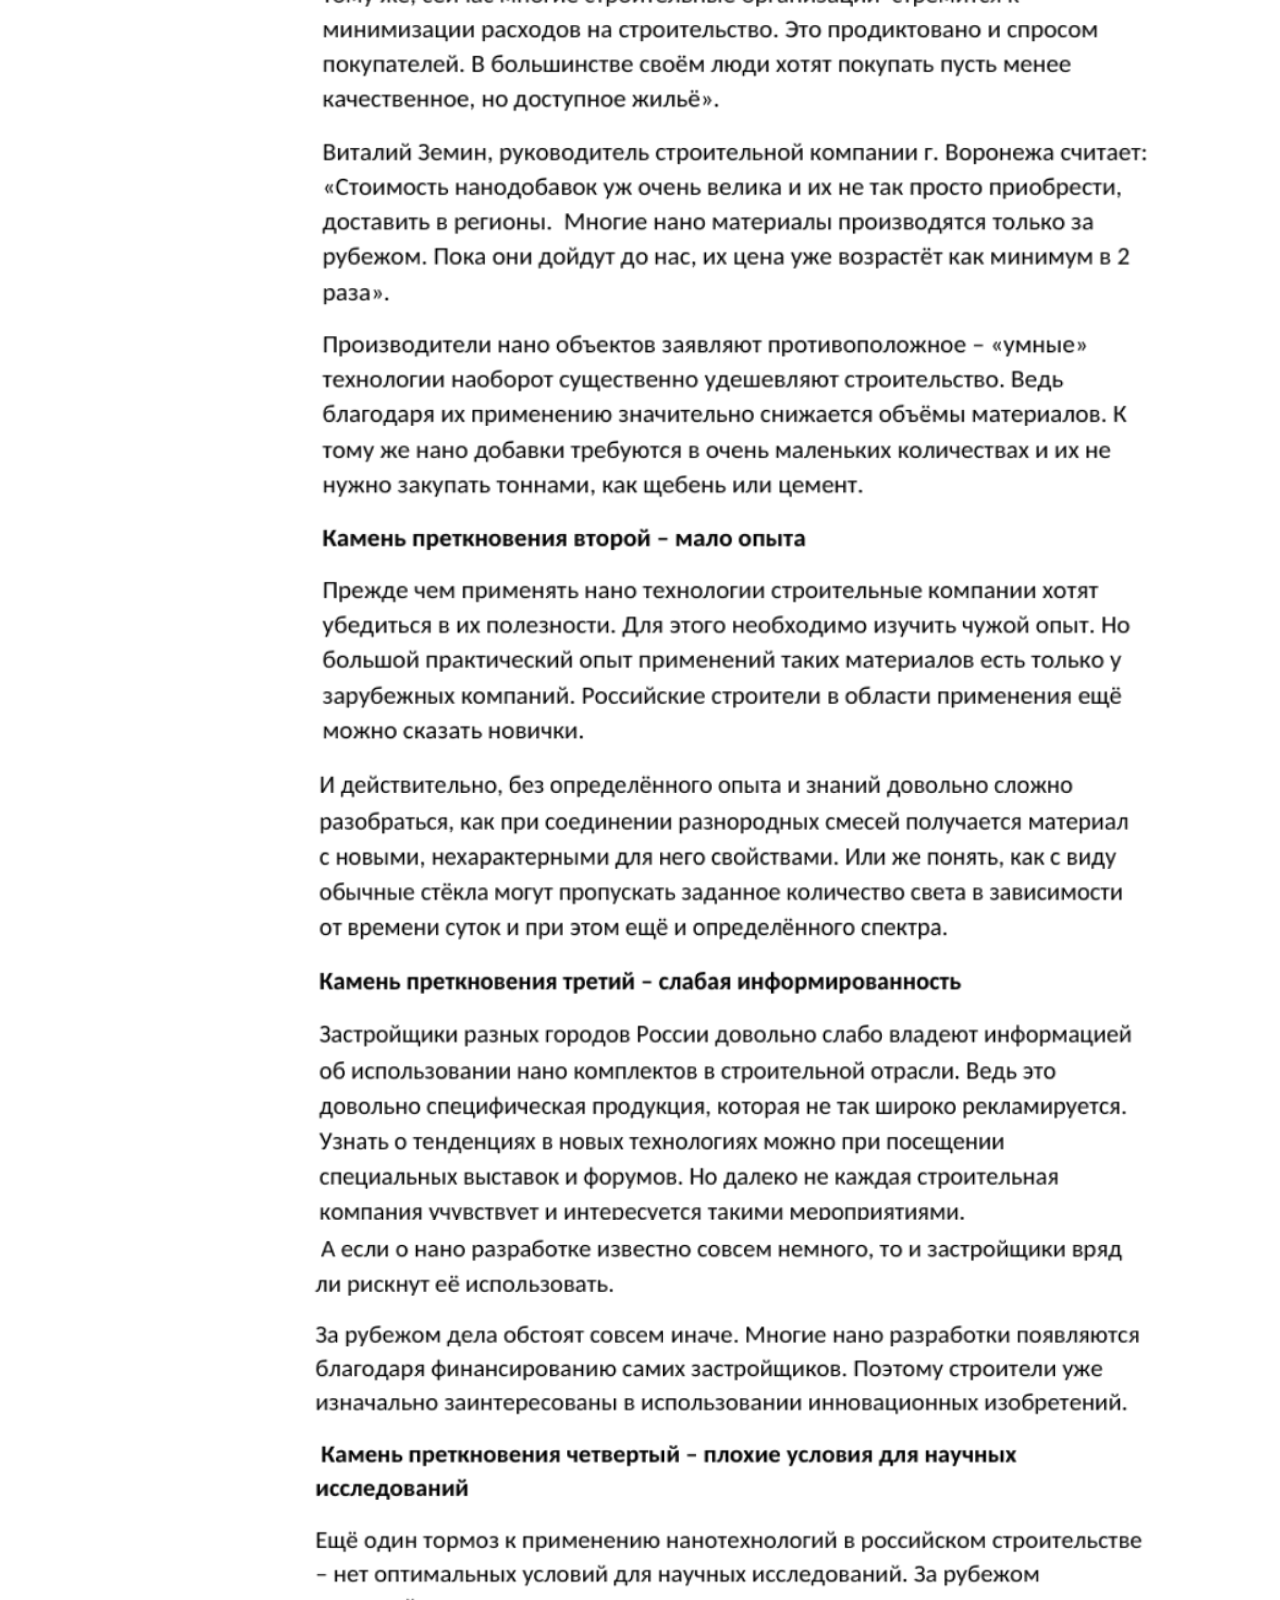
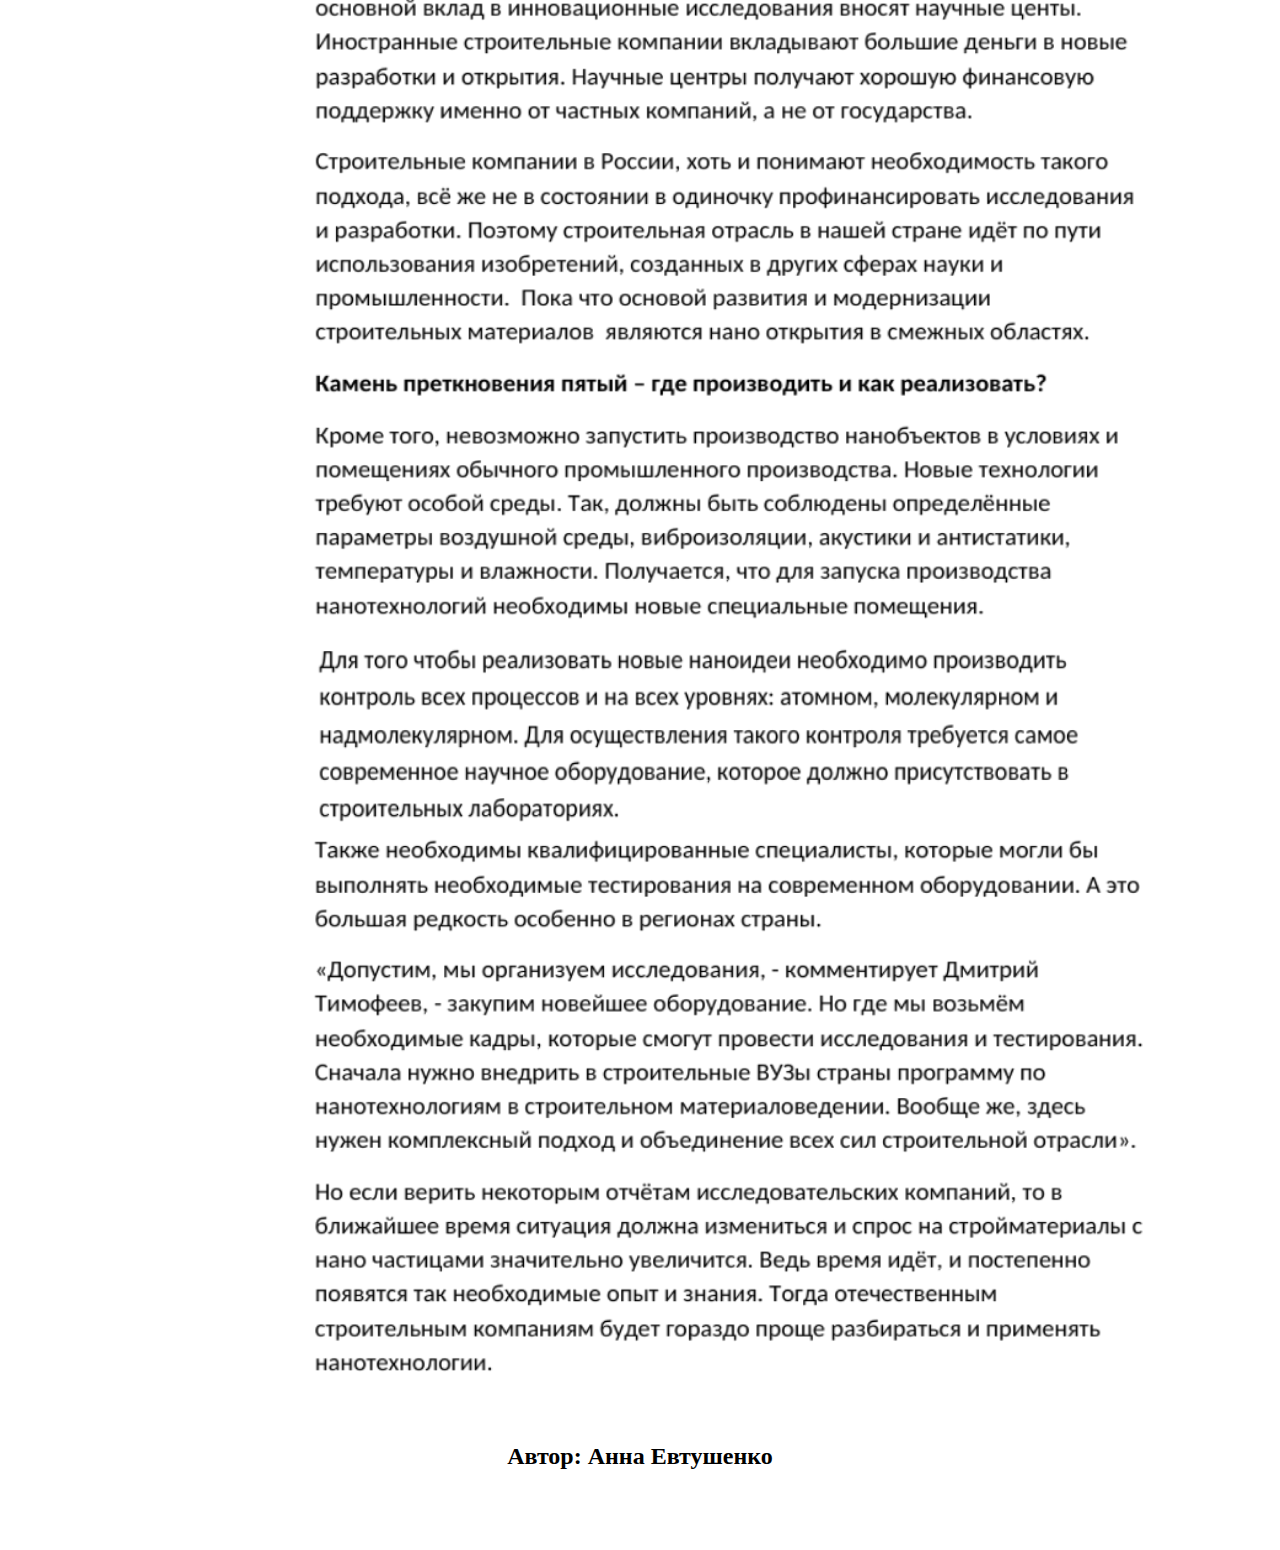
<file: text4/index.html>
<!DOCTYPE html>
<html lang="en">
<head>
    <meta charset="UTF-8">
    <meta http-equiv="X-UA-Compatible" content="IE=edge">
    <meta name="viewport" content="width=device-width, initial-scale=1.0">
    <link rel="stylesheet" href="./css.css">
    <title>Document</title>
</head>
<body>
    <div class="beak"><a  href="../olltext/index.html"> << Назад </a></div>
    <h1 class="tytle">Аналитическая статья для печатного журнала 
       <br> "Строительство: новые технологии - новое оборудование"</h1>

       <img class="img" src="./Frame 3.png" alt="">

       <h2 class="tytle1">Автор: Анна Евтушенко</h2>
</body>
</html>
</file>
<file: style.css>
* {
    margin: 0;
    padding: 0;
 }

 li {
    list-style-type: none;
  }

  a {
    text-decoration: none;
  }
  
  img {
    max-width: 100%;
    height: auto;
  }

 .header {
    background-color: rgba(209, 219, 201, 0.8);
    width: 100%;
    height: 60px;
    z-index: 10;
    position: fixed;
    
 }

 .conteyner-header {
    display: flex;
    justify-content: center;
 }

 .logo {
    font-family: 'Open Sans', sans-serif;
    color: rgba(90, 108, 60, 1);
    font-size: 40px;
    margin-right: 10px;
    margin-left: 30px;
    margin-top: 5px;
 }

 .verticalLine {
   border-left: 2px solid rgba(68, 69, 64, 1); 
   padding-left: 10px;
   margin-top: 7px;
   margin-right: 30px;
   color: rgba(68, 69, 64, 1);
   font-family: 'Gill Sans', 'Gill Sans MT', Calibri, 'Trebuchet MS', sans-serif;
  
 }

 .navbar {
   display: flex;
   align-items: center;
   margin-left: 170px;
   margin-right: 10px;
   margin-top: 15px;
   font-family: 'Open Sans', sans-serif;

 }

 .nav-link {
   text-decoration: none;
   color: rgba(68, 69, 64, 1);
   margin-right: 50px;
   font-size: 20px;
   text-decoration: none !important;
 }

 .nav-link:hover {
   color: rgba(185, 80, 96, 1);
 }

 .phone-img {
   width: 30px;
   height: 30px;
   margin-right: 5px;
   float: left;
  
 }

 .phone-text {
   margin-top: 5px;
   font-size: 16px;
   text-align: center;
   color: rgba(232, 236, 228, 0.8);
   text-transform: uppercase;
   float: right;
 }
  
 .phone-text:hover {
   text-decoration: underline;
 }
  
 .phone {
   font-family: 'Gill Sans', 'Gill Sans MT', Calibri, 'Trebuchet MS', sans-serif;
   color: rgb(189, 191, 180);
   margin-left: 90px;
   margin-right: 30px;
   margin-top: 5px;
   padding: 10px 25px;
   background: transparent;
   border-radius: 10px;
   font-size: 14px;
   outline: 0;
   border: 0;
   background-color: rgba(185, 80, 96, 1);
   color: #ffff;
 }

 .page-1 {
   width: 100%;
   height: 770px;  
 }

 .foto {
    width: 400px;
    height: 560px;
   padding-right: 130px;
 }

 .page1-content {
   color: rgba(54, 55, 49, 1);
   position: absolute;
   display: flex;
   flex-direction: row-reverse;
   margin-top: 150px;
   margin-left: 130px;
 }

 .text-cont {
    display: flex;
    flex-direction: column;
    padding-right: 220px;
 }

 .page1-title {
   font-family: "Yeseva One", "Times New Roman", Times, serif;
   font-style: normal;
   font-weight: normal;
   font-size: 50px;
   line-height: 53px;
   text-transform: uppercase;
   margin-bottom: 20px;
   text-align: left;
   margin-bottom: 20px;
 }

 .page1-text {
   font-style: normal;
   font-weight: normal;
   font-size: 24px;
   font-family: 'Gill Sans', 'Gill Sans MT', Calibri, 'Trebuchet MS', sans-serif;
   margin-top: 10px;
 }

 .hr{
    width: 30px;
    height: 100px;
    padding-left: 100px;
 }

 .page1-title2 {
    font-size: 28px;
   font-family: 'Gill Sans', 'Gill Sans MT', Calibri, 'Trebuchet MS', sans-serif;
   margin-bottom: 10px;
 }

 .text {
  margin-top: 30px;
  font-size: 20px;
  margin-bottom: 40px;
}
 .page-1-1 {
    background: url(./foto/1667883030_3-44.jpg);
    width: 100%;
    height: 70px;
 }

.page-2 {
    width: 100%;
    height: 780px; 
    
}

.page2-title {
    font-size: 32px;
    font-family: 'Gill Sans', 'Gill Sans MT', Calibri, 'Trebuchet MS', sans-serif; 
    text-align: center;
    padding-top: 30px;
}

.footer {
    background-color: rgba(209, 219, 201, 0.8);
    width: 100%;
    height: 300px;
}

.footer-cont {
  display: flex;
  flex-direction: row;
  justify-content: center;
  margin-top: 70px;
  margin-left: 80px;
}

.footer-img {
  width: 80px;
    height: 80px;
    margin-right: 80px;
}
</file>
<file: keys/style.css>
* {
    margin: 0;
    padding: 0;
 }

 li {
    list-style-type: none;
  }

  a {
    text-decoration: none;
  }
  
  img {
    max-width: 100%;
    height: auto;
  }

  .beak{
    text-align: center;
    margin-top: 40px;
    font-size: 18px;
  }

  .tytle {
    text-align: center;
    margin-top: 20px;
    margin-bottom: 50px;
    color:  rgba(68, 69, 64, 1);
  }

  .text {
    margin-left: 80px;
    font-size: 18px;
    margin-bottom: 40px;
    padding-right: 100px;
  }
  
  .hfoto {
    display: flex;
    flex-direction: row;
    margin-top: 20px;
    margin-left: 100px;
    margin-right: 50px;
    margin-bottom: 50px;
  }

  .img {
    width: 400px;
    height: 428px;
   padding-right: 40px;
  }

  .hfoto1 {
    margin-left: 50px;
    margin-right: 50px;
    margin-bottom: 50px;
  }

  .text2 {
    text-align: center;
    font-size: 22px;
    margin-bottom: 120px;
  }
</file>
<file: ollpress/style.css>
*{
    margin: 0;
    padding: 0;
 }

 li {
    list-style-type: none;
  }

  a {
    text-decoration: none;
  }
  
  img {
    max-width: 100%;
    height: auto;
  }

  .beak{
    text-align: center;
    margin-top: 40px;
    font-size: 18px;
  }

  .tytle {
    text-align: center;
    margin-top: 20px;
    margin-bottom: 50px;
    color:  rgba(68, 69, 64, 1);
  }

  .text {
    text-align: center;
    font-size: 18px;
    margin-bottom: 40px;
  }
</file>
<file: olltext/style.css>
*{
    margin: 0;
    padding: 0;
 }

 li {
    list-style-type: none;
  }

  a {
    text-decoration: none;
  }
  
  img {
    max-width: 100%;
    height: auto;
  }

  .beak{
    text-align: center;
    margin-top: 40px;
    font-size: 18px;
  }

  .tytle {
    text-align: center;
    margin-top: 20px;
    margin-bottom: 50px;
    color:  rgba(68, 69, 64, 1);
  }

  .text {
    text-align: center;
    font-size: 18px;
    margin-bottom: 40px;
  }
</file>
<file: press1/style.css>
* {
    margin: 0;
    padding: 0;
 }

 li {
    list-style-type: none;
  }

  a {
    text-decoration: none;
  }
  
  img {
    max-width: auto;
    height: auto;
  }


  .beak{
    text-align: center;
    margin-top: 40px;
    font-size: 18px;
  }

  .img {
    width: 1124px;
    display: flex;
    justify-content: center;
    padding-left: 130px;
  }

  .tytle {
    text-align: center;
    margin-top: 50px;
    
  }

  .tytle1 {
    text-align: center;
    margin-top: 20px;
    margin-bottom: 80px;
    
  }
</file>
<file: press2/style.css>
* {
    margin: 0;
    padding: 0;
 }

 li {
    list-style-type: none;
  }

  a {
    text-decoration: none;
  }
  
  img {
    max-width: auto;
    height: auto;
  }


  .beak{
    text-align: center;
    margin-top: 40px;
    font-size: 18px;
  }

  .img {
    width: 1124px;
    display: flex;
    justify-content: center;
    padding-left: 130px;
  }

  .tytle {
    text-align: center;
    margin-top: 50px;
    
  }

  .tytle1 {
    text-align: center;
    margin-top: 20px;
    margin-bottom: 80px;
    
  }
</file>
<file: smi/style.css>
* {
    margin: 0;
    padding: 0;
 }

 li {
    list-style-type: none;
  }

  a {
    text-decoration: none;
  }
  
  img {
    max-width: 100%;
    height: auto;
  }

  .beak{
    text-align: center;
    margin-top: 40px;
    font-size: 18px;
  }

  .tytle {
    text-align: center;
    margin-top: 20px;
    margin-bottom: 50px;
    color:  rgba(68, 69, 64, 1);
  }

  .text {
    margin-left: 80px;
    font-size: 18px;
    margin-bottom: 40px;
    padding-right: 100px;
  }
  .hfoto {
    display: flex;
    flex-direction: row;
    margin-top: 20px;
    margin-left: 100px;
    margin-right: 50px;
    margin-bottom: 50px;
  }

  .skren {
    display: flex;
    flex-direction: row;
    margin-left: 130px;
  }

  .skren a{
    margin-right: 290px;
    margin-bottom: 80px;
  }

  .skren2{
    display: flex;
    flex-direction: row;
    margin-left: 130px;
  }

  .skren2 a{
    margin-right: 480px;
    margin-bottom: 80px;
  }

  .img{
    width: 400px;
    height: 428px;
   padding-right: 50px;
  }

  .img1 {
    width: 630px;
    height: 380px;
   padding-right: 30px;
  }
</file>
<file: tekst1/style.css>
* {
    margin: 0;
    padding: 0;
 }

 li {
    list-style-type: none;
  }

  a {
    text-decoration: none;
  }
  
  img {
    max-width: auto;
    height: auto;
  }


  .beak{
    text-align: center;
    margin-top: 40px;
    font-size: 18px;
  }

  .img {
    width: 1124px;
    display: flex;
    justify-content: center;
    padding-left: 130px;
  }

  .tytle {
    text-align: center;
    margin-top: 50px;
    
  }

  .tytle1 {
    text-align: center;
    margin-top: 20px;
    margin-bottom: 80px;
    
  }
</file>
<file: text2/style.css>
* {
    margin: 0;
    padding: 0;
 }

 li {
    list-style-type: none;
  }

  a {
    text-decoration: none;
  }
  
  img {
    max-width: auto;
    height: auto;
  }

  .beak{
    text-align: center;
    margin-top: 40px;
    font-size: 18px;
  }

  .img {
    width: 1120px;
    display: flex;
    justify-content: center;
    padding-left: 180px;
  }

  .tytle {
    text-align: center;
    margin-top: 50px;
    
  }
</file>
<file: text3/style.css>
* {
    margin: 0;
    padding: 0;
 }

 li {
    list-style-type: none;
  }

  a {
    text-decoration: none;
  }
  
  img {
    max-width: auto;
    height: auto;
  }

  .beak{
    text-align: center;
    margin-top: 40px;
    font-size: 18px;
  }
  .img {
    width: 1124px;
    display: flex;
    justify-content: center;
    padding-left: 130px;
  }

  .tytle {
    text-align: center;
    margin-top: 50px;
    
  }

  .tytle1 {
    text-align: center;
    margin-top: 20px;
    margin-bottom: 80px;
    
  }
</file>
<file: text4/css.css>
* {
    margin: 0;
    padding: 0;
 }

 li {
    list-style-type: none;
  }

  a {
    text-decoration: none;
  }
  
  .tytle {
    text-align: center;
    margin-top: 50px;
    
  }

  .beak{
    text-align: center;
    margin-top: 40px;
    font-size: 18px;
  }

  .img {
    display: flex;
    justify-content: center;
    padding-left: 130px;
  }

  .tytle1 {
    text-align: center;
    margin-top: 20px;
    margin-bottom: 80px;
    
  }
</file>
